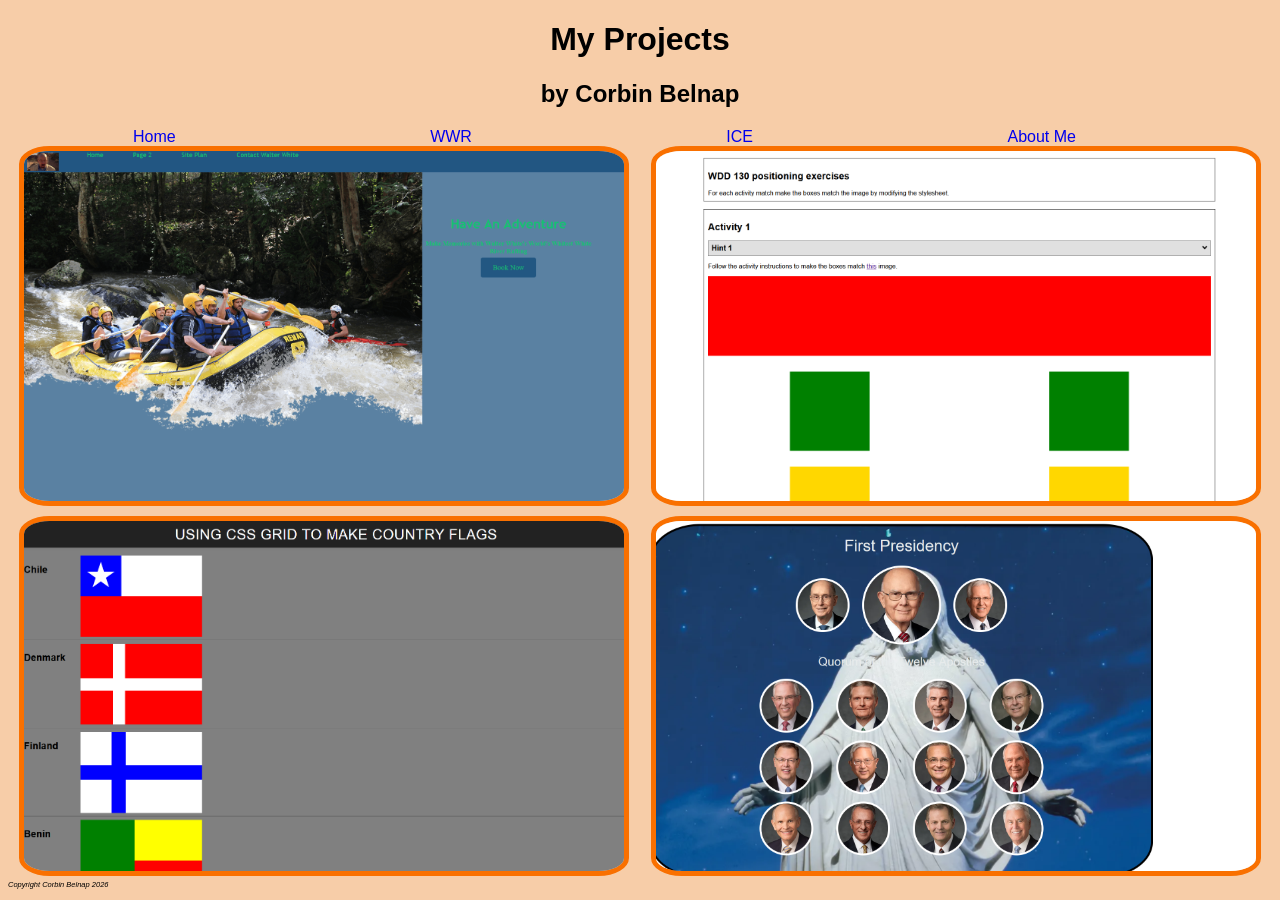
<file: Portal/index.html>
<!DOCTYPE html>
<html lang="en">
<head>
    <title>Corbin's Projects</title>
    <link rel="stylesheet" href="index.css">
</head>
<body>
    <header>
        <h1>My Projects</h1>
        <h2>by Corbin Belnap</h2>
    </header>
    <nav>
        <a href="index.html">Home</a>
        <a href="wwr.html">WWR</a>
        <a href="ice.html">ICE</a>
        <a href="aboutme.html">About Me</a>
    </nav>
    <div id="imgs">
        <img src="images/img1.jpg" alt="Corbin's Projects">
        <img src="images/img2.jpg" alt="Corbin's Projects">
        <img src="images/img3.jpg" alt="Corbin's Projects">
        <img src="images/img4.jpg" alt="Corbin's Projects">
    </div>
    <footer>
        <sub>Copyright Corbin Belnap 2026</sub>
    </footer>
</body>
</file>
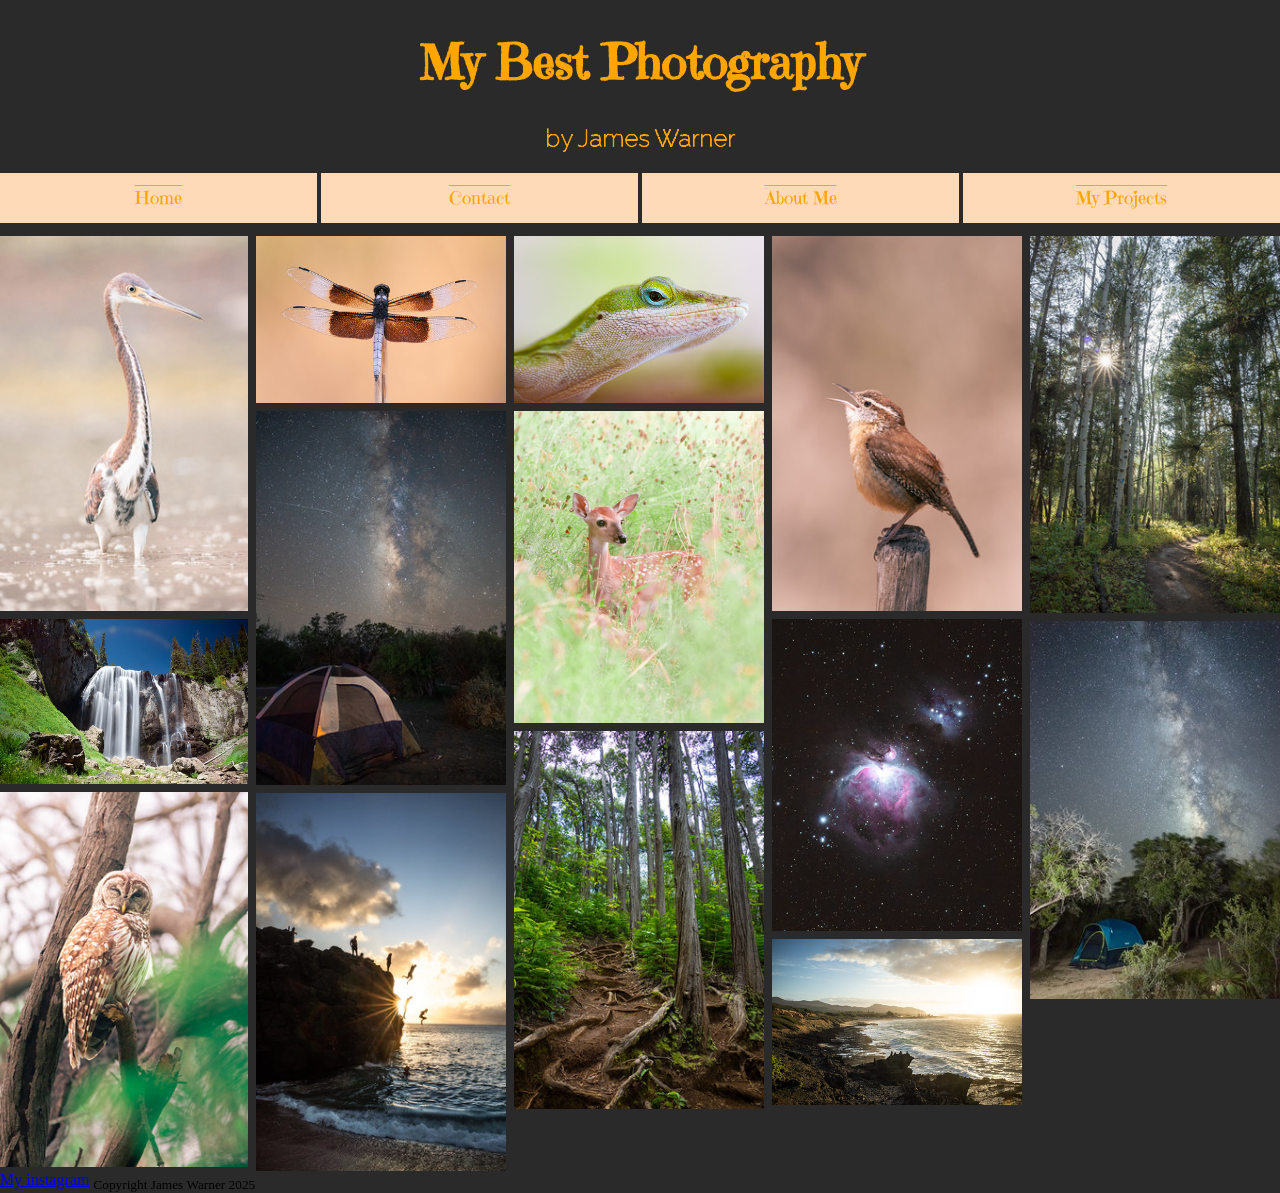
<file: ICE/portfolio-starter-code/index.html>
<!--Don't touch the HTML for this activity!-->
<!DOCTYPE html>
<html lang="en">
<head>
    <title>James Warner Photography</title>
    <link rel="stylesheet" href="css/index.css">
</head>
<body>
    <header>
        <h1>My Best Photography</h1>
        <h2>by James Warner</h2>
    </header>
    <nav>
        <a href="index.html">Home</a>
        <a href="html/contact.html">Contact</a>
        <a href="html/about-me.html">About Me</a>
        <a href="html/my-projects.html">My Projects</a>
    </nav>
    <div id="img-container">
        <img src="images/img1.jpg" alt="photography by james warner">
        <img src="images/img2.jpg" alt="photography by james warner">
        <img src="images/img3.jpg" alt="photography by james warner">
        <img src="images/img4.jpg" alt="photography by james warner">
        <img src="images/img5.jpg" alt="photography by james warner">
        <img src="images/img6.jpg" alt="photography by james warner">
        <img src="images/img7.jpg" alt="photography by james warner">
        <img src="images/img8.jpg" alt="photography by james warner">
        <img src="images/img9.jpg" alt="photography by james warner">
        <img src="images/img10.jpg" alt="photography by james warner">
        <img src="images/img11.jpg" alt="photography by james warner">
        <img src="images/img12.jpg" alt="photography by james warner">
        <img src="images/img13.jpg" alt="photography by james warner">
        <img src="images/img14.jpg" alt="photography by james warner">
        <img src="images/img15.jpg" alt="photography by james warner">
        <img src="images/img16.jpg" alt="photography by james warner">
        <img src="images/img17.jpg" alt="photography by james warner">
        <img src="images/img18.jpg" alt="photography by james warner">
        <img src="images/img19.jpg" alt="photography by james warner">
    </div>
    <footer>
        <a href="https://www.instagram.com">My instagram</a>
        <sub>Copyright James Warner 2025</sub>
    </footer>
</body>
</html>
</file>
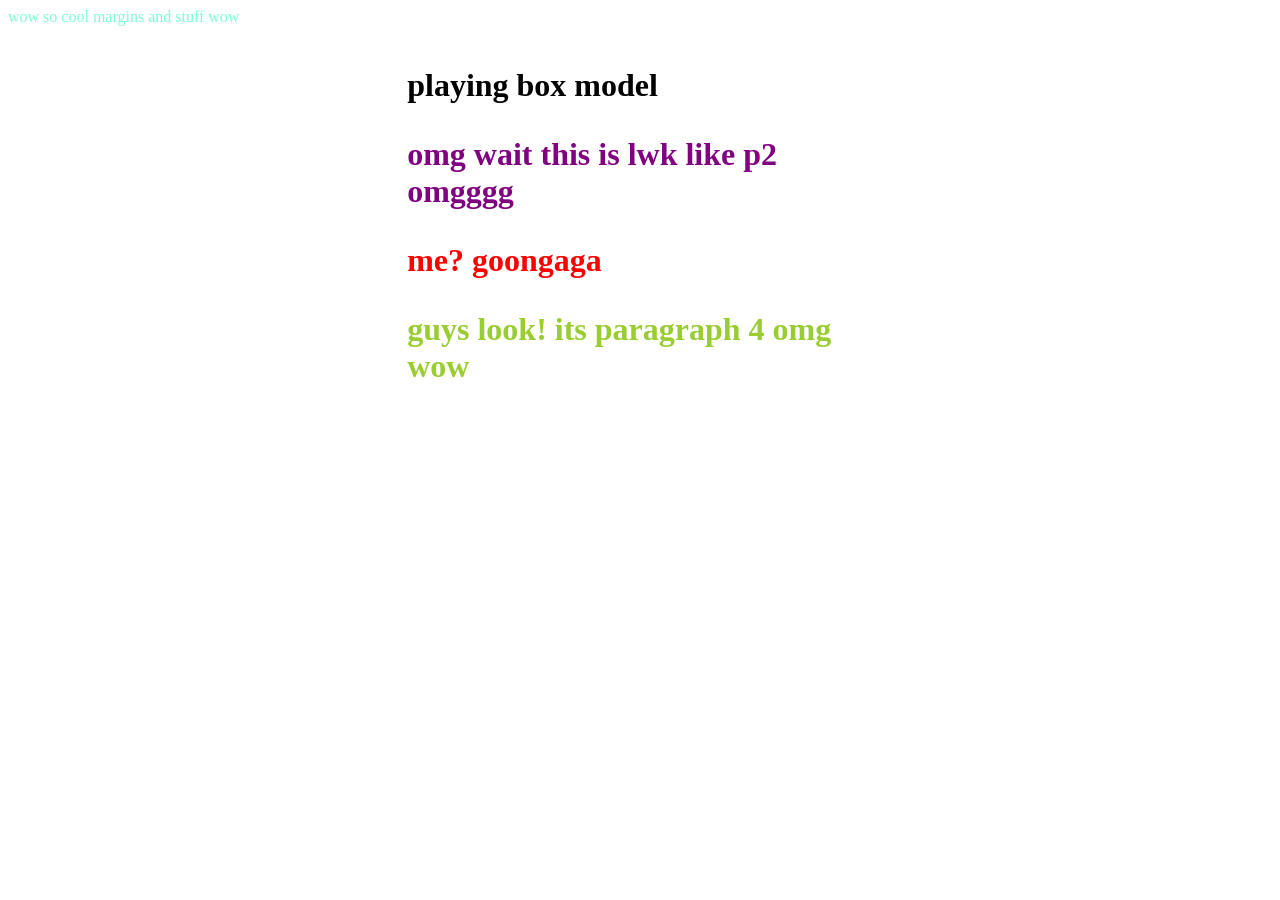
<file: ICE/boxmodel.html>
<html lang="eng">
<head>
<link rel="stylesheet" href="../ICE/Styles/boxmodel.css">
</head>
<body>
    <div>
        <p class="wow" id="so cool">wow so cool margins and stuff wow</p>
    </div>
    <h1> playing box model</h>
    <p id="omgggg"> omg wait this is lwk like p2 omgggg</p>
    <p id="goongaga"> me? goongaga</p>
    <p class="wow">guys look! its paragraph 4 omg wow</p>
</body>
</html>
</file>
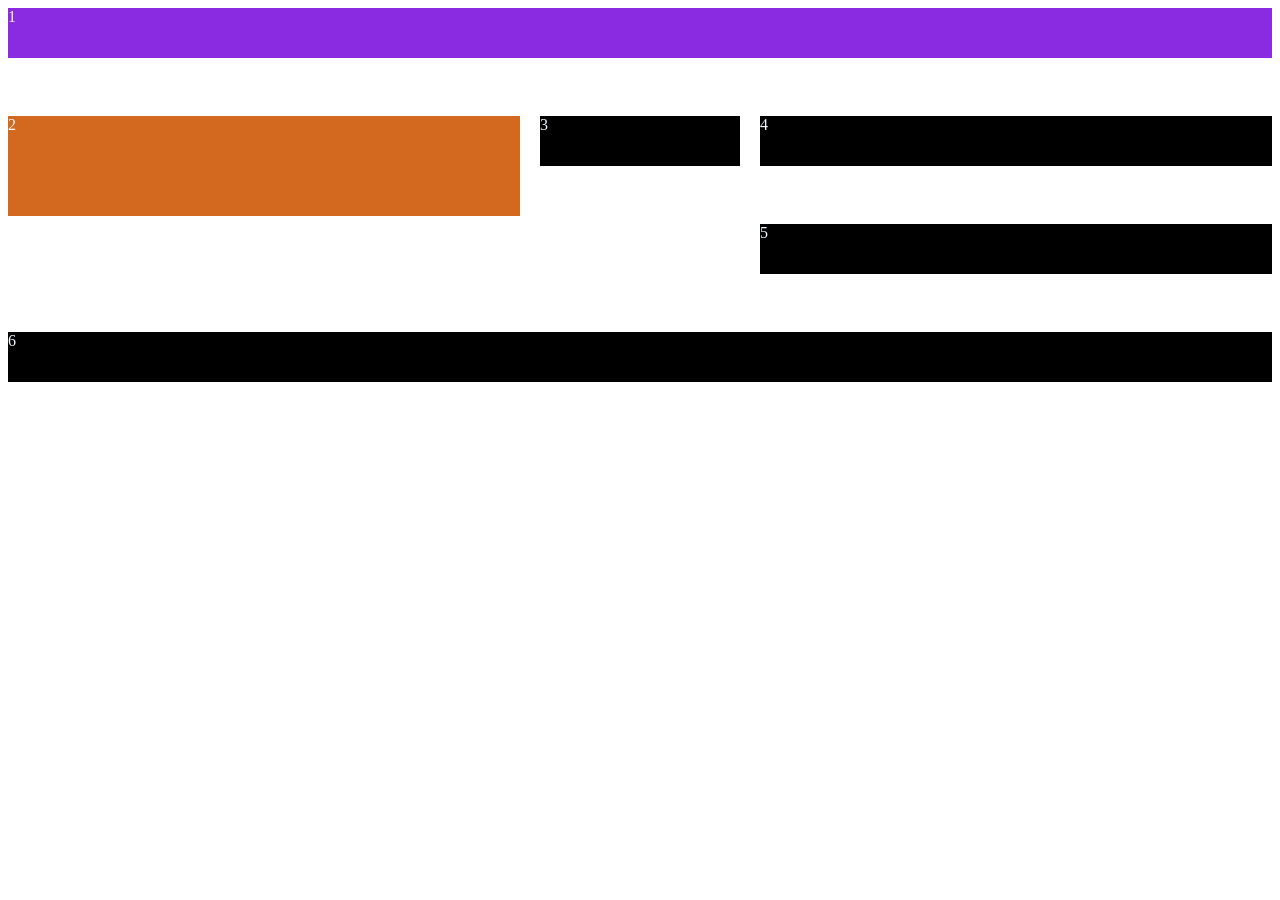
<file: ICE/grid-intro.html>
<html lang = "en">
<head>
    <style>
        div { 
            width: 100%;
            height: 50px;
            background: black;
            color: aliceblue;
        }
        body {
            display: grid;
            grid-template-columns: 1fr 200px 1fr;
            gap: 20px;
        }
        #first {
            background-color: blueviolet;
            grid-column: 1 / 4;
        }
        div:nth-child(2) {
            background-color: chocolate;
            grid-row: 2/4;
            height: 100px;
        }
        div:nth-child(3) {
            grid-row: span 2;
        }
        div:nth-child(6) {
            grid-column: span 3;
            grid-row: span 10;
        }
    </style>    



</head>
<body>
    <div id="first">
        1
    </div>
    <div>
        2
    </div>
    <div>
        3
    </div>
    <div>
        4
    </div>
    <div>
        5
    </div>
    <div>
        6
    </div>


</body>
</html>
</file>
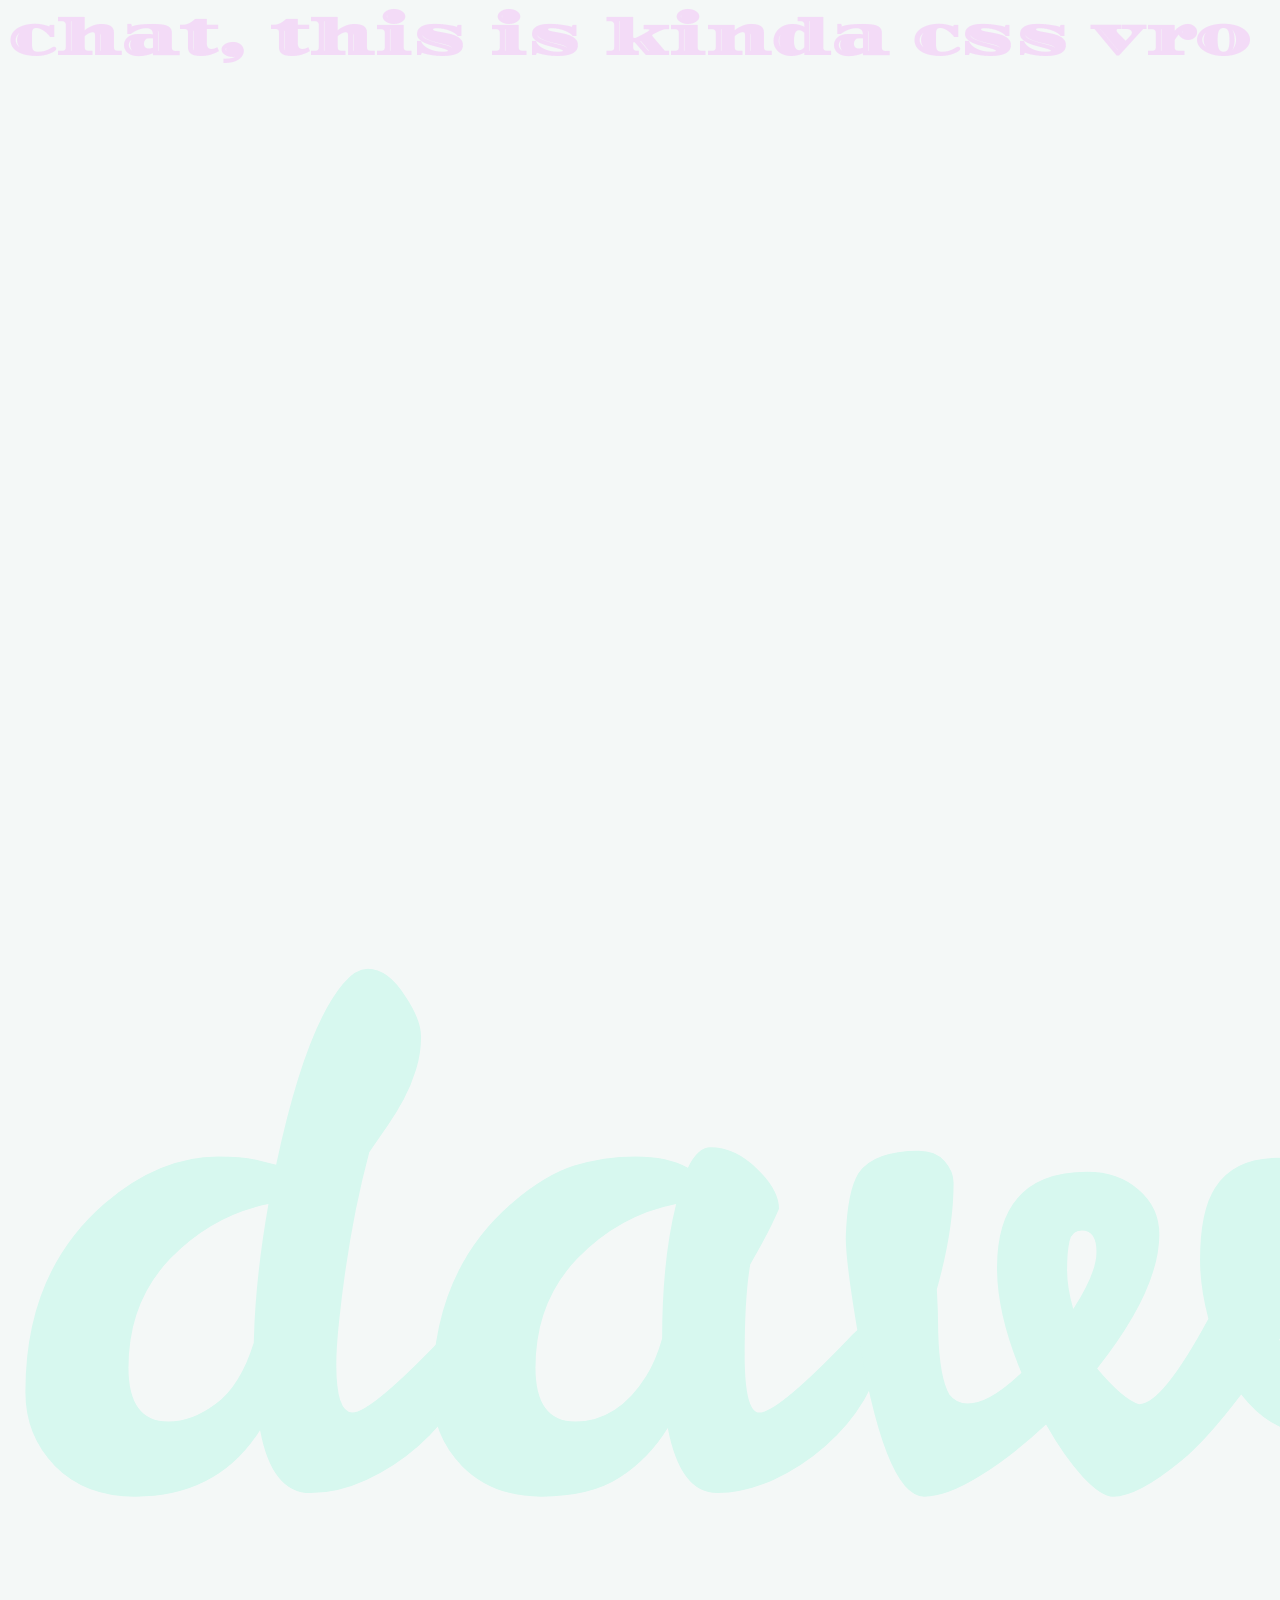
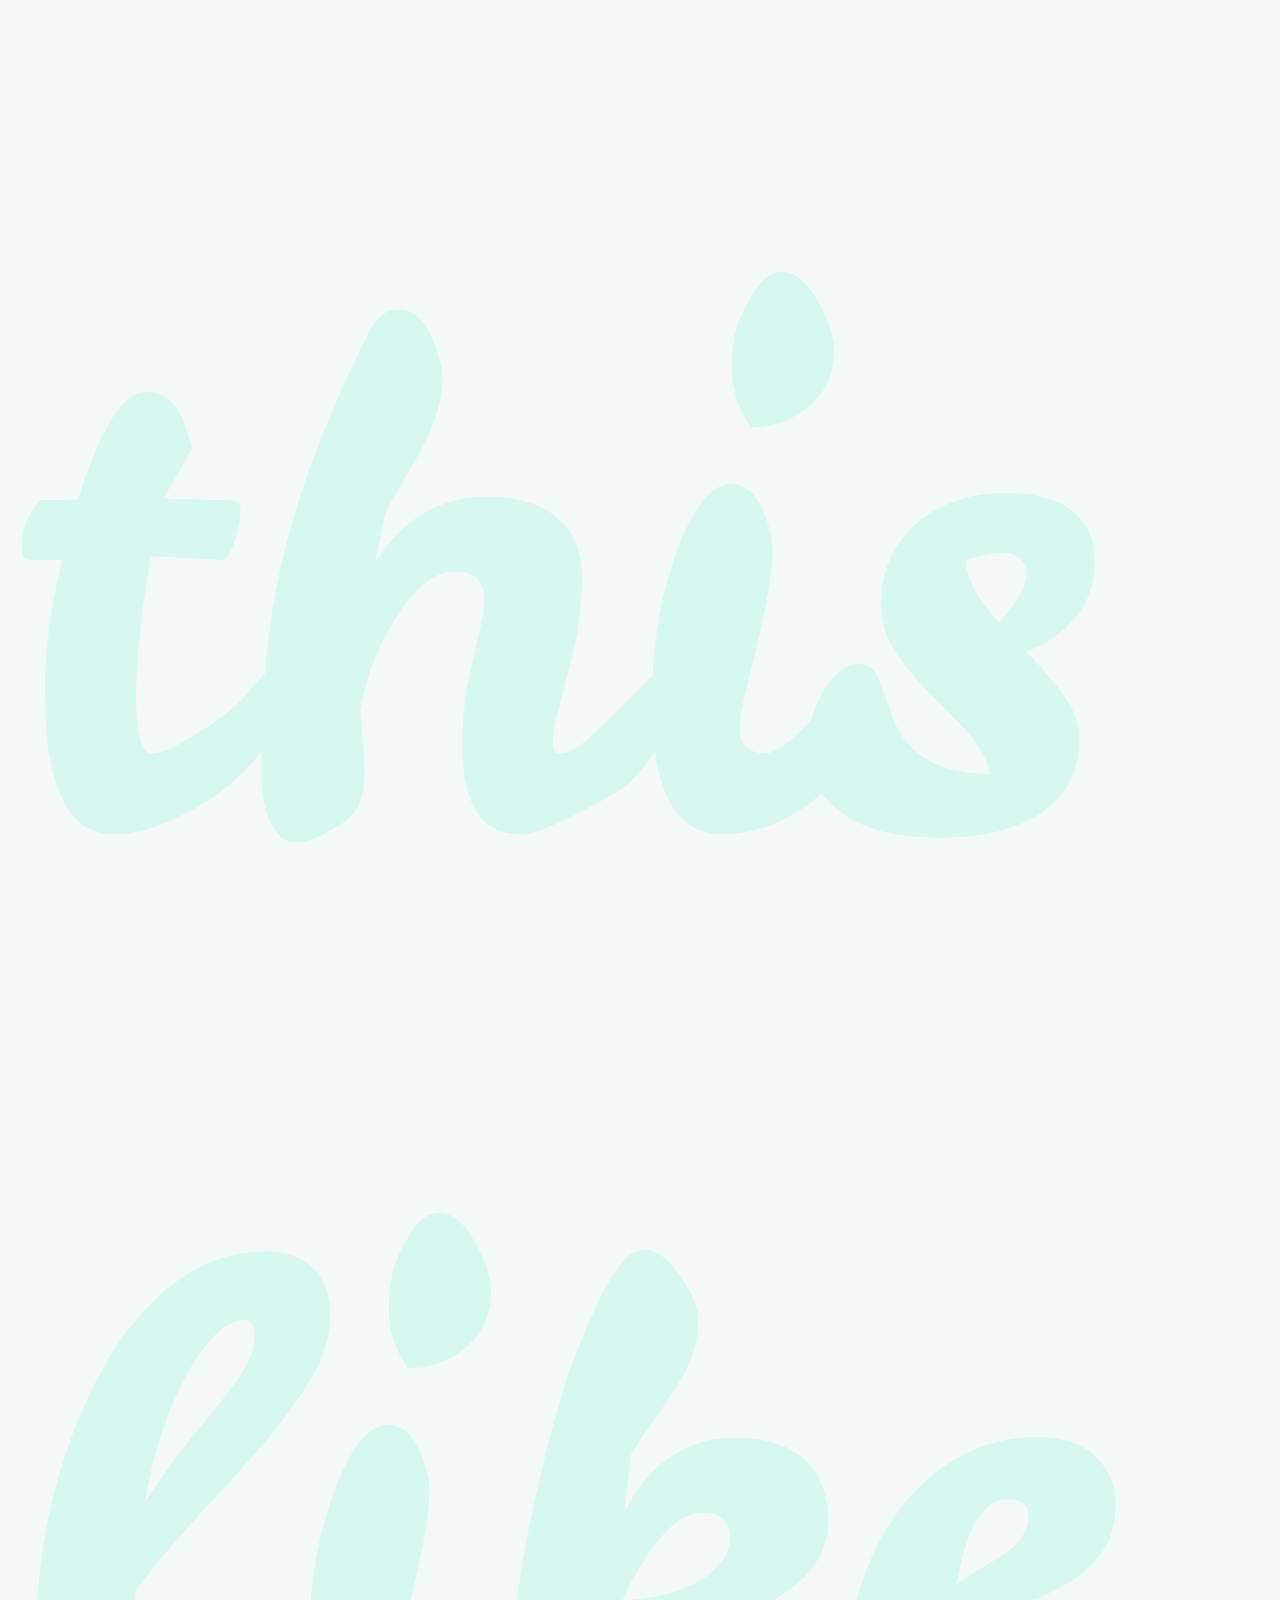
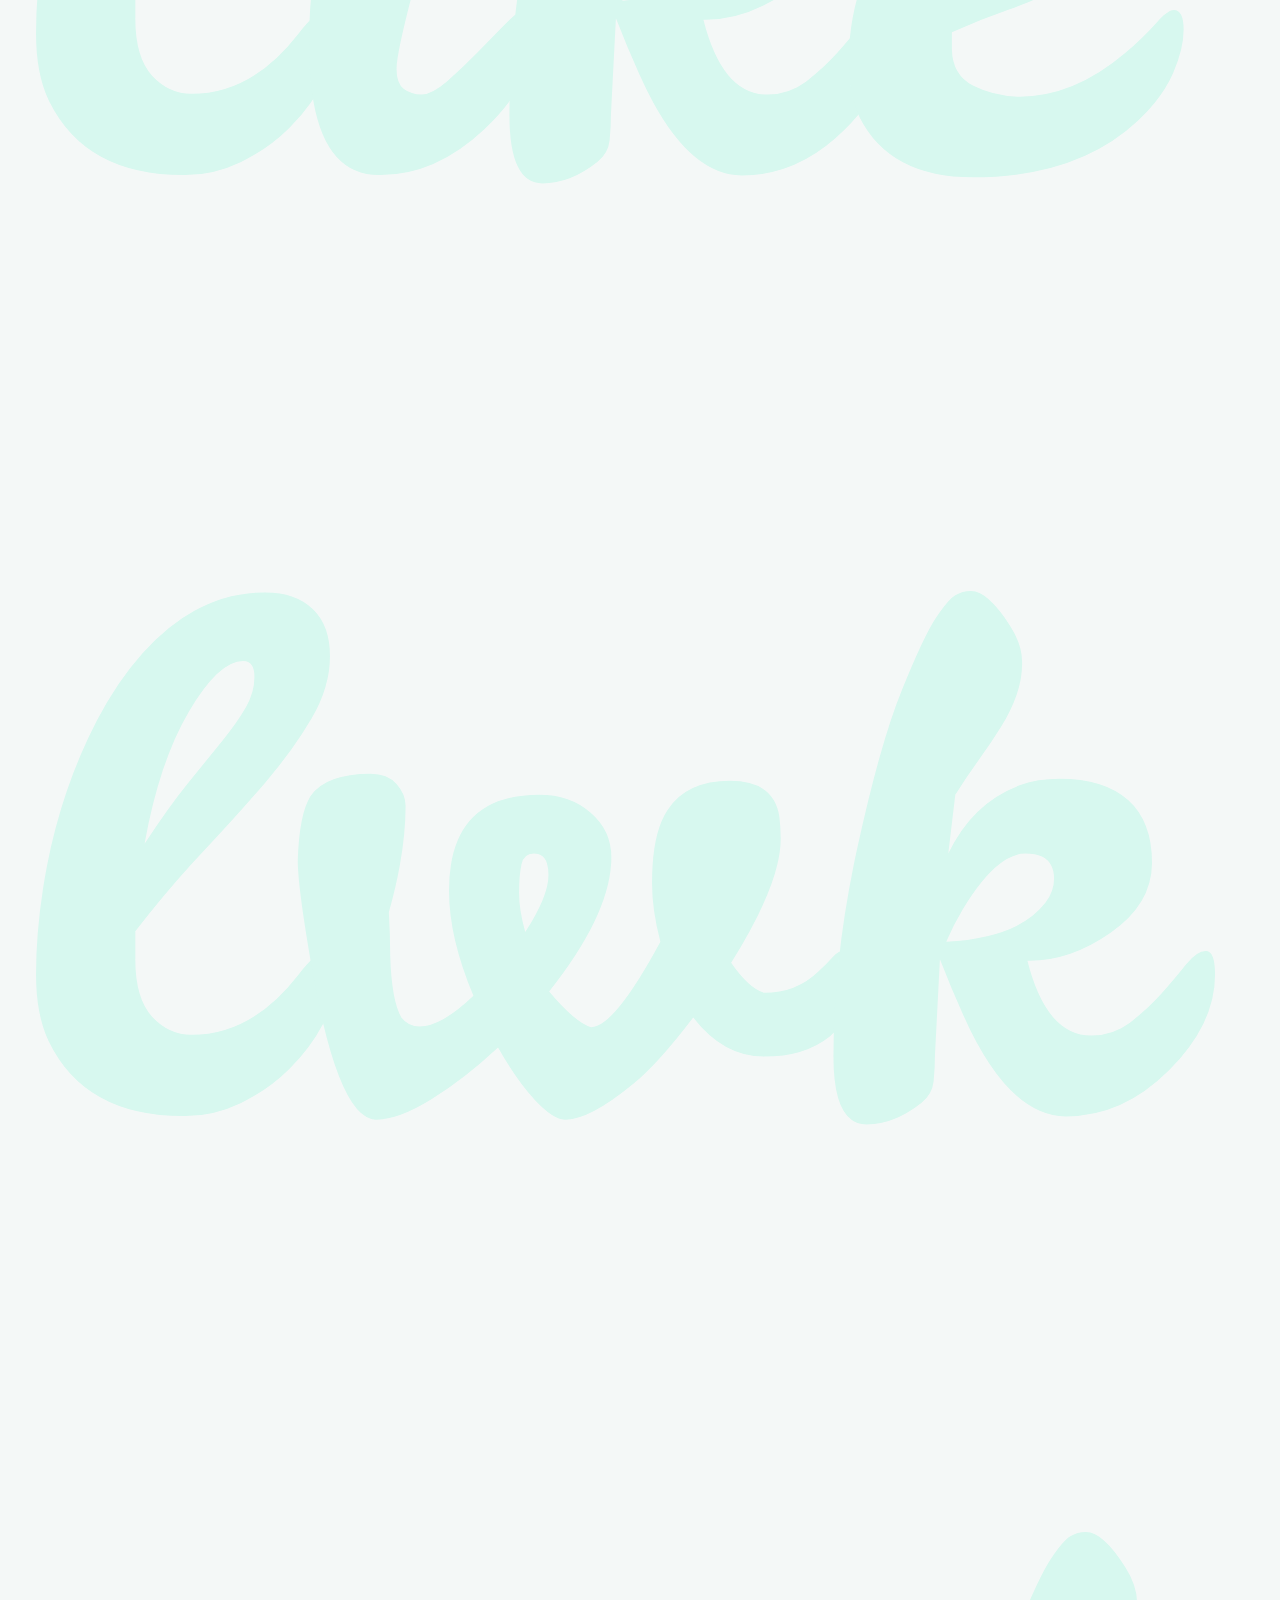
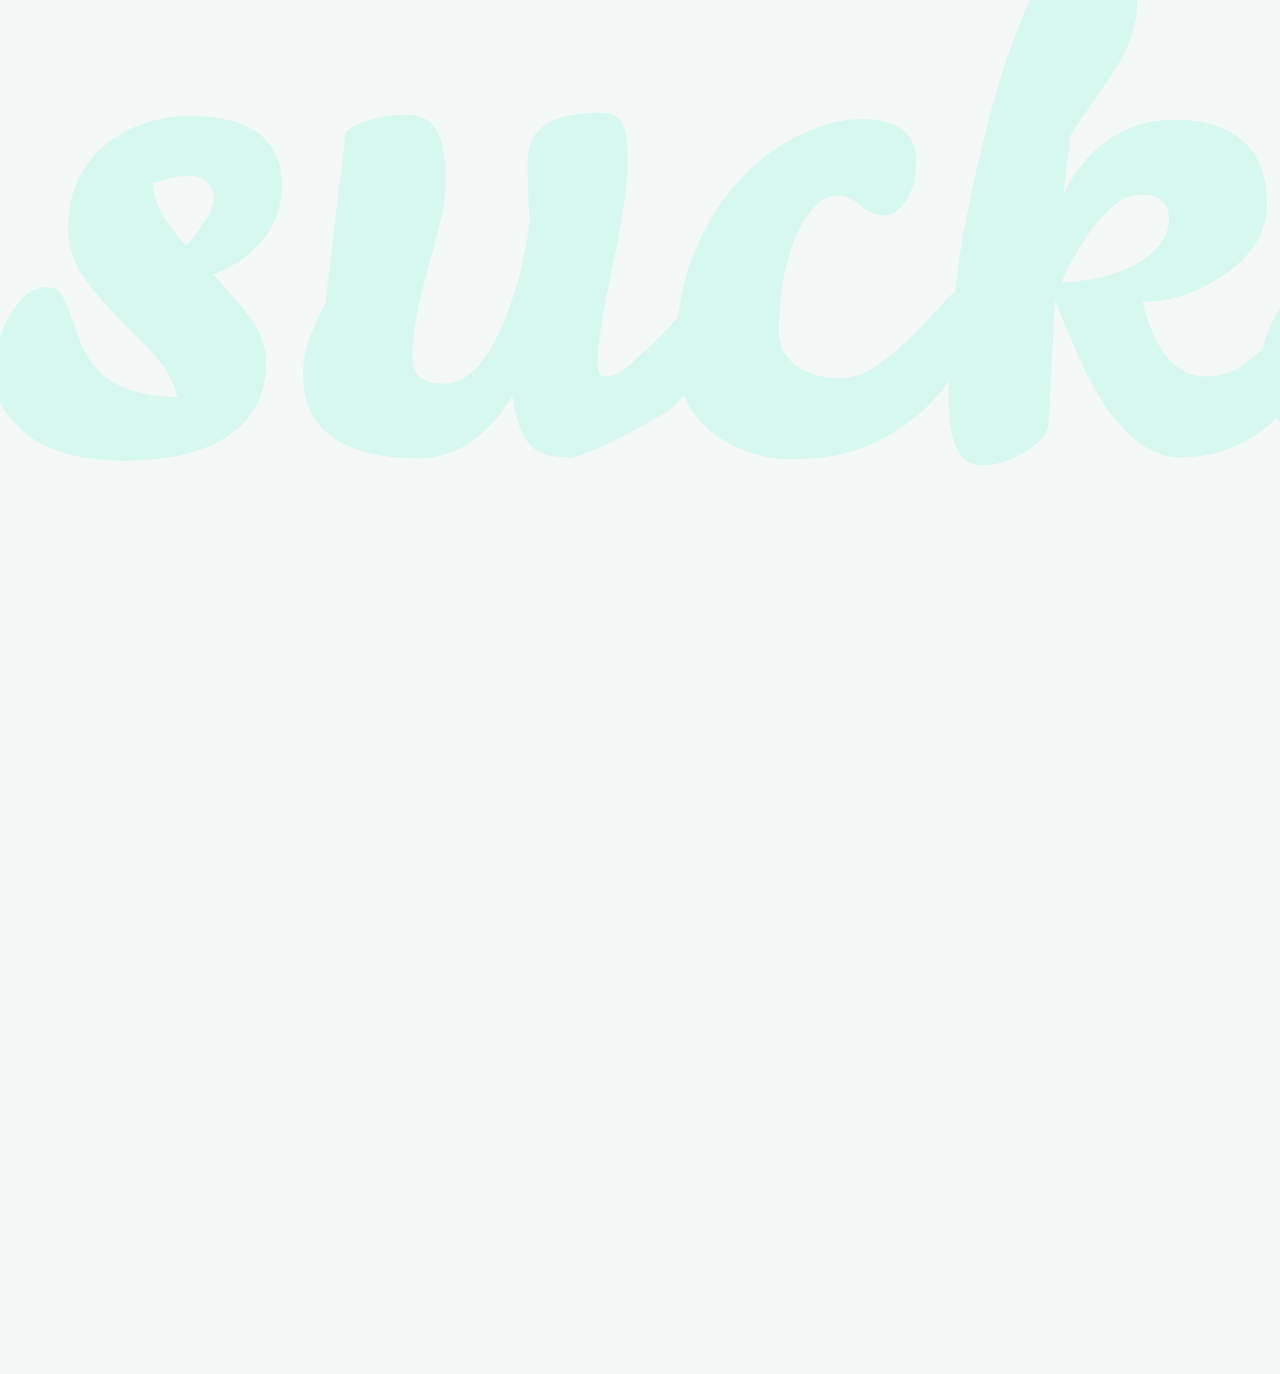
<file: ICE/webpape1.html>
<head> 
    <style>
          @import url('https://fonts.googleapis.com/css2?family=Comforter&family=Leckerli+One&display=swap');
        /* this is a css comment, font name is leckerli one*/
        
        @import url('https://fonts.googleapis.com/css2?family=Comforter&family=Diplomata&family=Leckerli+One&display=swap');
        /* this font is diplomata */ 
        body {
              background-color: rgb(244, 248, 247);
          }
        h1 {
             color:rgba(243, 152, 248, 0.297);
             font-size: 50px;
             font-family: diplomata ;
            }
        p {
          color: rgb(215, 248, 239);
          font-size: 700px;
          font-family: Leckerli One ;
        }
     </style>
    <title> document </title>
 </head>
<body>
    <!-- comment here-->
     <h1> chat, this is kinda css vro</h1>
     <p> dawg this like lwk sucks 
       </p>
  </body>
</file>
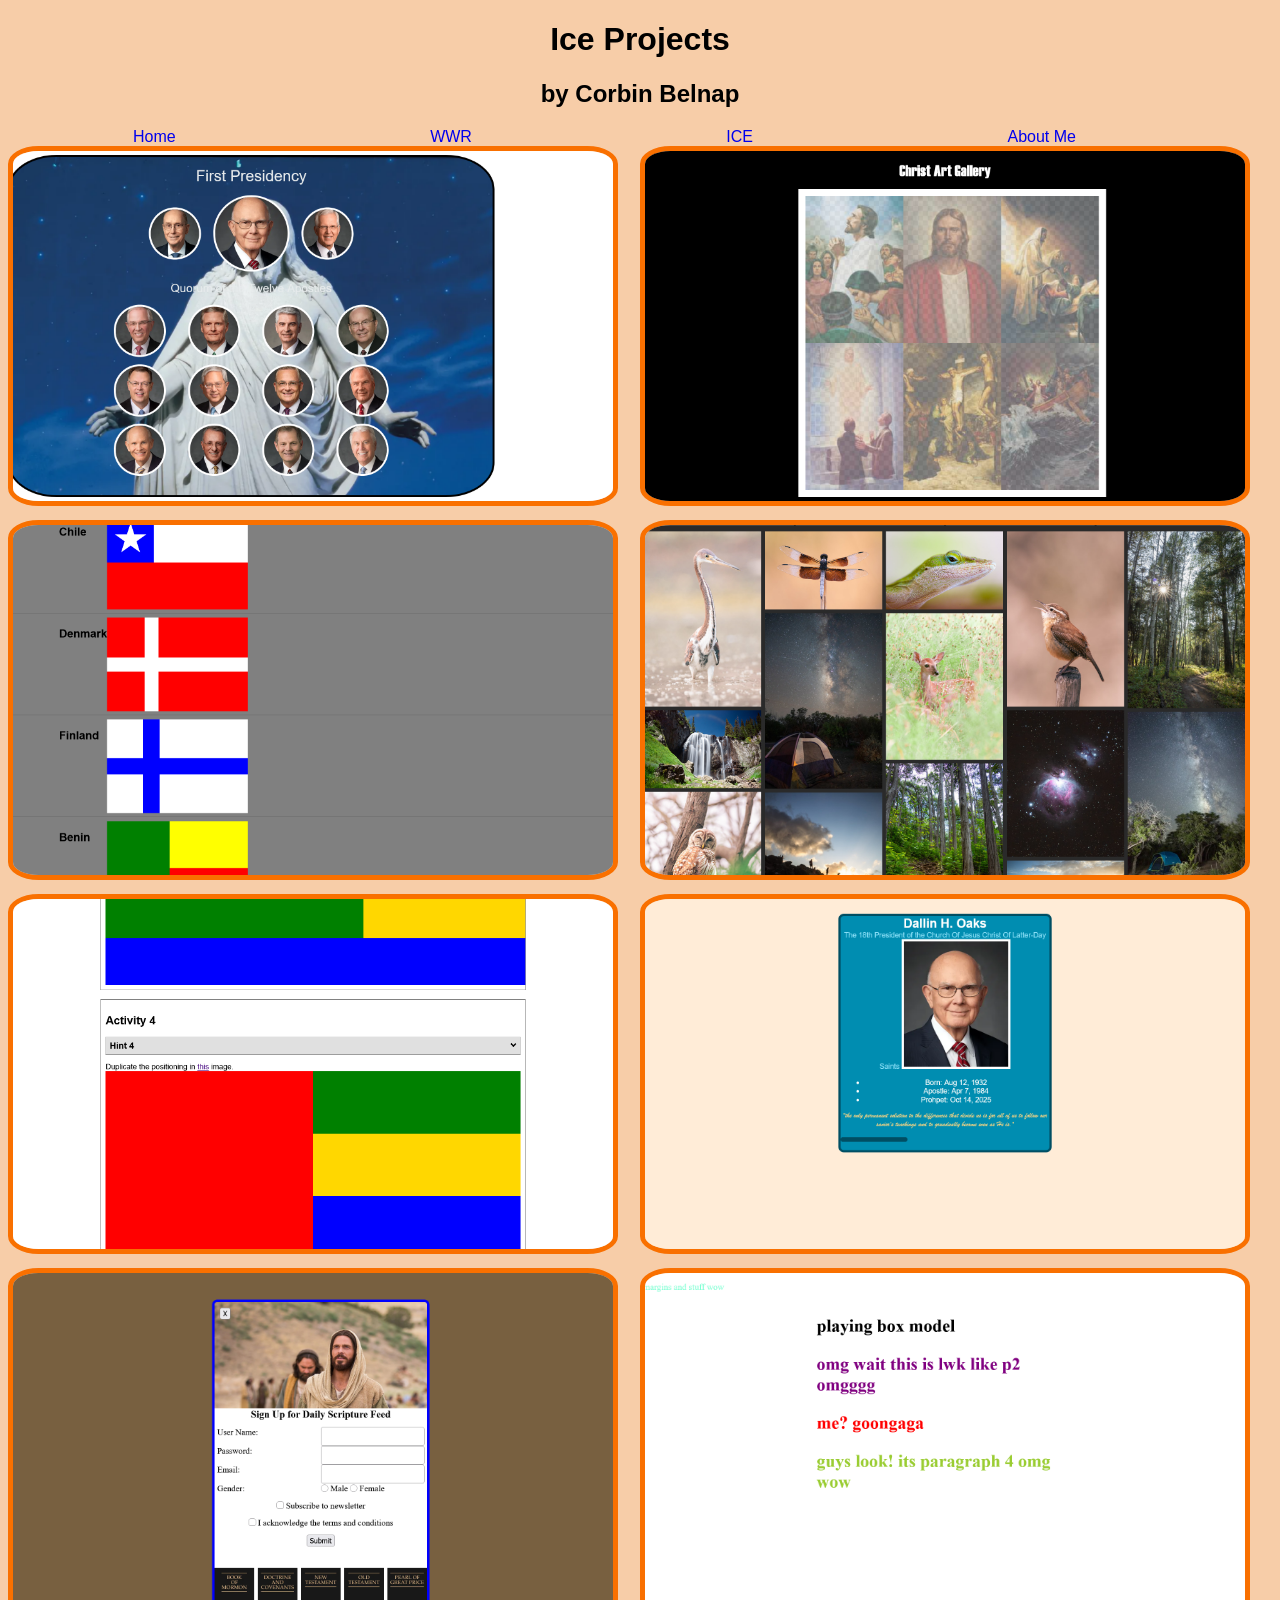
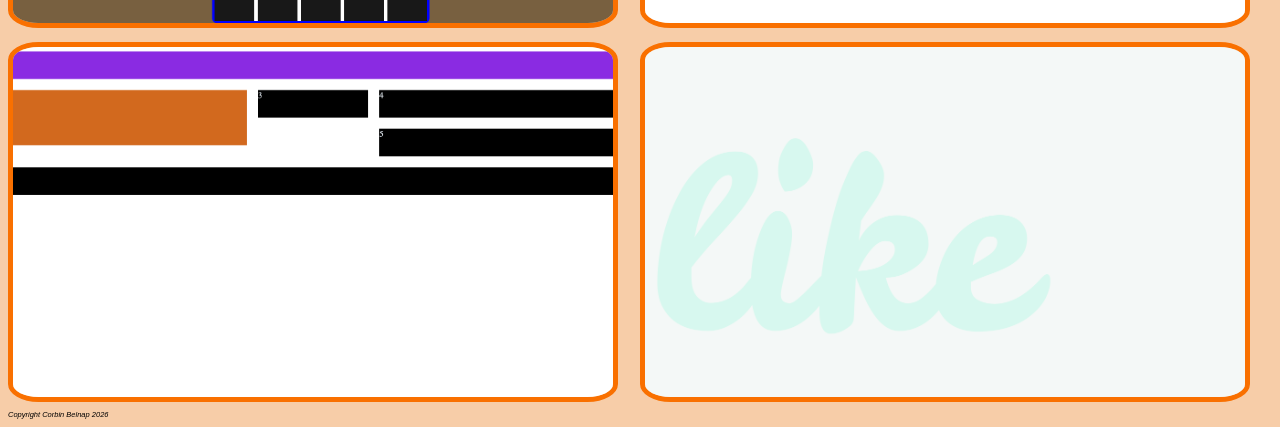
<file: Portal/ice.html>
<!DOCTYPE html>
<html lang="en">
<head>
    <title>Corbin's Projects</title>
    <link rel="stylesheet" href="index.css">
</head>
<body>
    <header>
        <h1>Ice Projects</h1>
        <h2>by Corbin Belnap</h2>
    </header>
    <nav>
        <a href="index.html">Home</a>
        <a href="wwr.html">WWR</a>
        <a href="ice.html">ICE</a>
        <a href="aboutme.html">About Me</a>
    </nav>
    <div id="imgs">
    <a href="images/ice/img1.jpg" target="blank">
        <img src="images/ice/img1.jpg" alt="Corbin's Projects">
    </a>
    <a href="images/ice/img2.jpg" target="blank">
        <img src="images/ice/img2.jpg" alt="Corbin's Projects">
    </a>
    <a href="images/ice/img3.jpg" target="blank">
        <img src="images/ice/img3.jpg" alt="Corbin's Projects">
    </a>
    <a href="images/ice/img4.jpg" target="blank">
        <img src="images/ice/img4.jpg" alt="Corbin's Projects">
    </a>
    <a href="images/ice/img5.jpg" target="blank">
        <img src="images/ice/img5.jpg" alt="Corbin's Projects">
    </a>
    <a href="images/ice/img6.jpg" target="blank">
        <img src="images/ice/img6.jpg" alt="Corbin's Projects">
    </a>
        <a href="images/ice/img7.jpg" target="blank">
        <img src="images/ice/img7.jpg" alt="Corbin's Projects">
    </a>
    <a href="images/ice/img8.jpg" target="blank">
        <img src="images/ice/img8.jpg" alt="Corbin's Projects">
    </a>
        <a href="images/ice/img9.jpg" target="blank">
        <img src="images/ice/img9.jpg" alt="Corbin's Projects">
        </a>
    <a href="images/ice/img10.jpg" target="blank">
        <img src="images/ice/img10.jpg" alt="Corbin's Projects">
    </a>
    </div>
    <footer>
        <sub>Copyright Corbin Belnap 2026</sub>
    </footer>
</body>
</file>
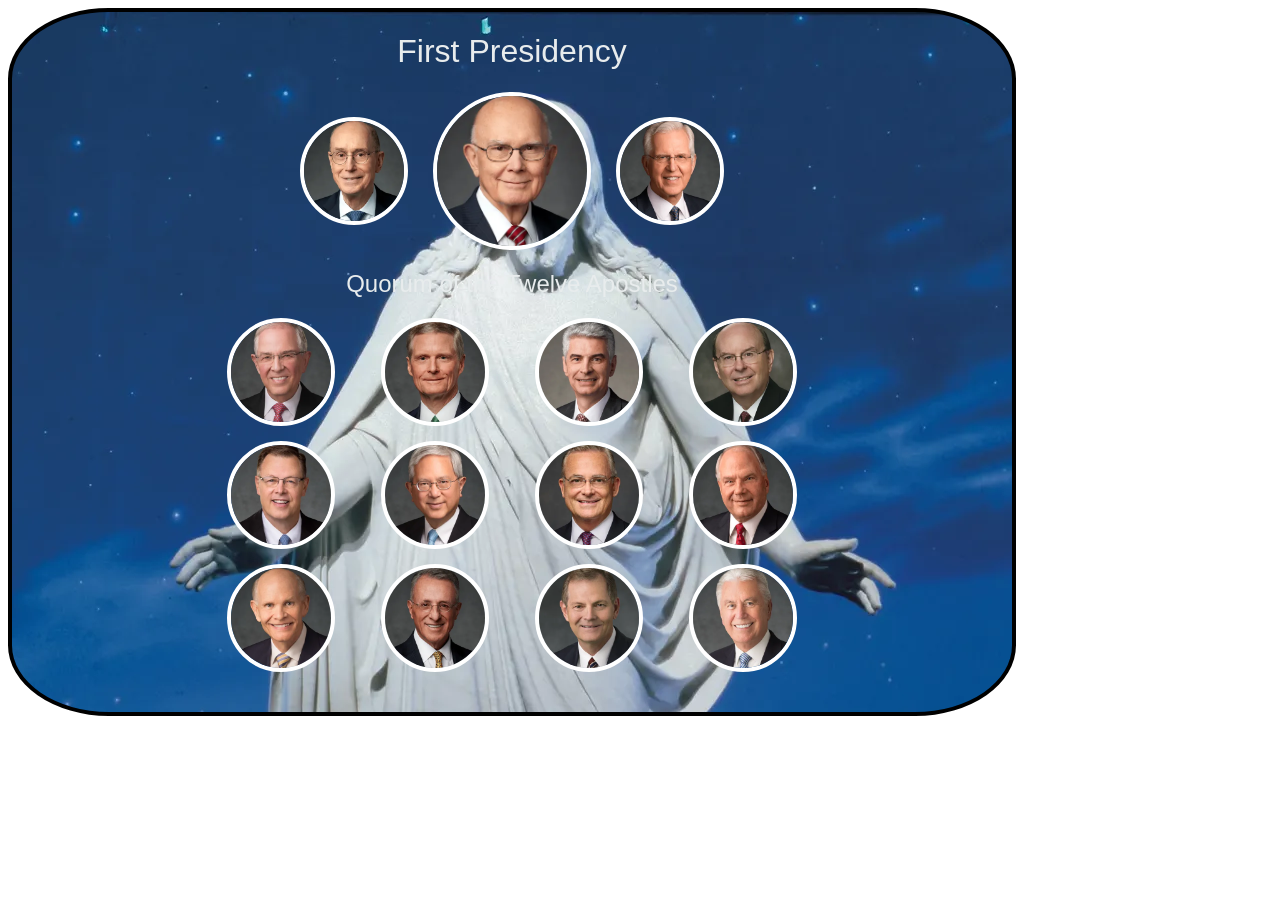
<file: ICE/apostle_spotlight/apostles.html>
<!DOCTYPE html>
<html lang="en">
<head>
    <meta charset="UTF-8">
    <meta name="viewport" content="width=device-width, initial-scale=1.0">
    <title>Apostles Spotlights</title>
    <style>

        body {
        display: flex;
        align-content: center;
       }
       #background {
        background-image: url("images/christus.webp");
        border: 4px solid black;
        border-radius: 10%;
        width: 1000px;
        height: 700px;
        object-fit: cover;
        }
     h1 {
        font-family: Arial, Helvetica, sans-serif;
        color: #e8eced;
        font-weight: lighter;
        text-align: center;
       }
      h2 {
        font-family: Arial, Helvetica, sans-serif;
        color: #e8eced;
        font-weight: lighter;
        text-align: center;
       }
       img {
        border-radius: 100%;
        object-fit: center;
        object-position: center center;
        border: 4px solid white;
        object-fit: cover;
        height: 100px;
        width: 100px;
       }
       #presidency {
        object-fit: center;
        display: flex;
        justify-content: center;
        align-items: center;
        gap: 25px;
       }
       #oaks {
        height: 150px;
        width: 150px;
       }
       #twelve {
        display: grid;
        grid-template-columns: 1fr 1fr 1fr 1fr;
        justify-items: center;
        margin-left: 20%;
        margin-right: 20%;
        gap: 15px;
       }
    </style>
</head>
<body>
   <div id="background">
    <h1>First Presidency</h1>
    <div id="presidency">
        <img src="images\eyring.webp" alt="eyring">
        <img id="oaks" src="images\oaks.webp" alt="oaks">
        <img src="images\christofferson.webp" alt="christofferson">
    </div>
    <h2>Quorum of the Twelve Apostles</h2>
    <div id="twelve">
        <img src="images\anderson.webp" alt="oaks">
        <img src="images\bednar.webp" alt="oaks">
        <img src="images\causse.webp" alt="oaks">
        <img src="images\cook.webp" alt="oaks">
        <img src="images\gilbert.webp" alt="oaks">
        <img src="images\gong.webp" alt="oaks">
        <img src="images\kearon.webp" alt="oaks">
        <img src="images\rasband.webp" alt="oaks">
        <img src="images\renlund.webp" alt="oaks">
        <img src="images\soares.webp" alt="oaks">
        <img src="images\stevenson.webp" alt="oaks">
        <img src="images\uchtdorf.webp" alt="oaks">
        
    </div>
   </div>
</body>
</html>
</file>
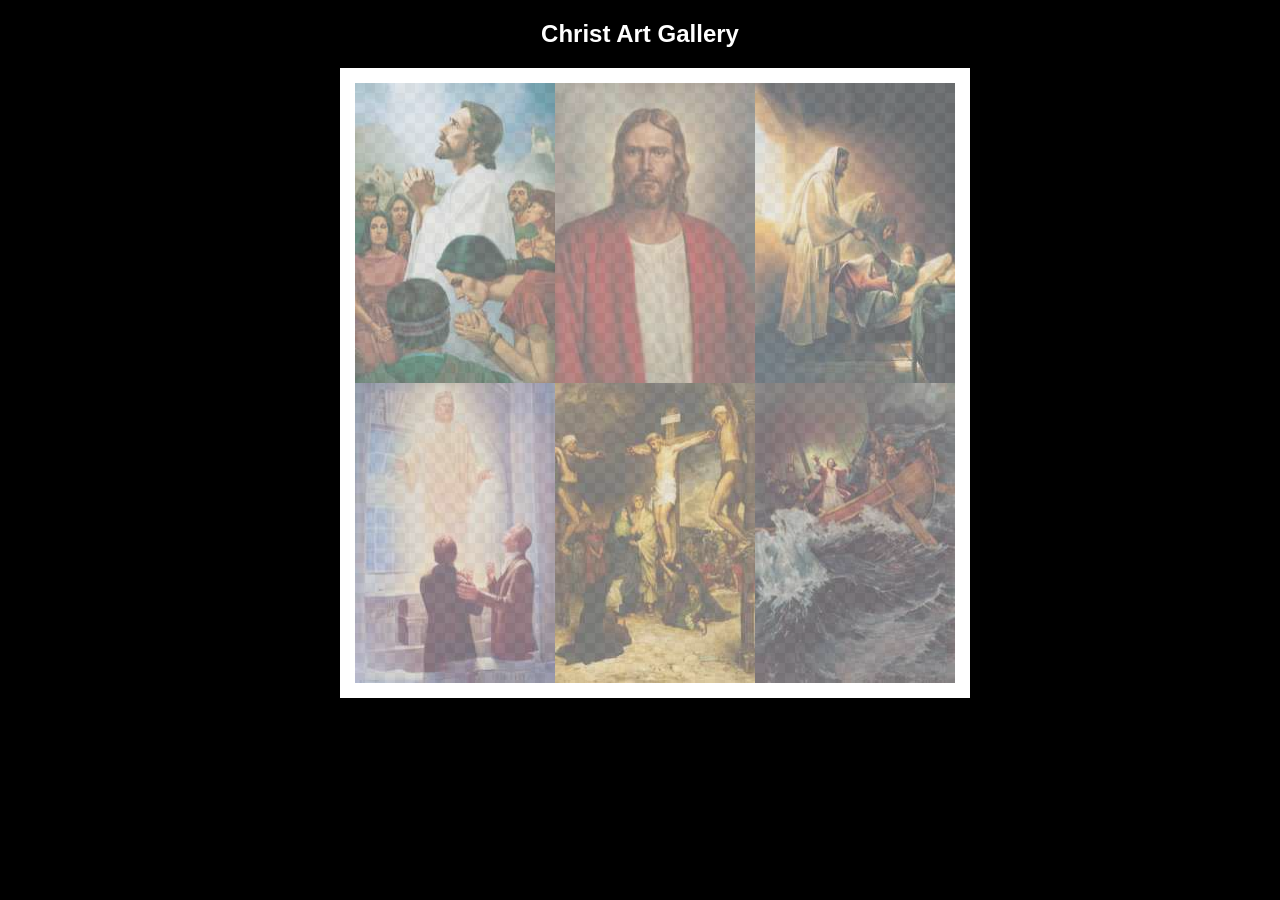
<file: ICE/gallery/gallery.html>
<!DOCTYPE html>
<html lang="en">
<head>
    <meta charset="UTF-8">
    <meta name="viewport" content="width=device-width, initial-scale=1.0">
    <title>Images of Christ</title>
    <style>
        body {
            background: black;
        }
        #wrapper{
            width: 600px;
            margin: 0 auto;
        }
        nav {
            color: white;
            text-align: center;
            font-family: Haettenschweiler, 'Arial Narrow Bold', sans-serif;
        }
        #gallery{
            display: grid;
            grid-template-columns: 200px 200px 200px;
            border: 15px solid rgb(255, 255, 255);
            width: 100%;
            background-color: #ddd;
            background-image:
                linear-gradient(45deg, #ccc 26%, transparent 26%), 
                linear-gradient(135deg, #ccc 26%, transparent 26%),
                linear-gradient(45deg, transparent 75%, #ccc 75%),
                linear-gradient(135deg, transparent 75%, #ccc 75%);
            background-size: 20px 20px; /* Must be a square */
            background-position: 0 0, 10px 0, 10px -10px, 0px 10px; 
            
        }
        #gallery a {
            cursor: url('images/christus.png'), pointer;
        }
        #gallery img {
            /* make a thumbnail of the image that is 200x300 
               instead of using width and height here to help the page load faster */
            width: 200px; 
            height: 300px;

            opacity:50%;
            display:block;
        }
        #gallery img:hover{
            opacity: 100%;
        }
    </style>
</head>
<body>
    <div id="wrapper">
        <nav>
            <h1>Christ Art Gallery</h1>
        </nav>
        <main>
            <div id="gallery">
                <a href="images/big/img1.jpg"><img src="images/small/img1.jpg" alt="Christ praying with the Nephites" ></a>
                <a href="images/big/img2.jpg"><img src="images/small/img2.jpg" alt="Jesus the Christ" ></a>
                <a href="images/big/img3.jpg"><img src="images/small/img3.jpg" alt="Jesus Raising the Daughter of Jairus" ></a>
                <a href="images/big/img4.jpg"><img src="images/small/img4.jpg" alt="The Lord Appears in the Kirtland Temple" ></a>
                <a href="images/big/img5.jpg"><img src="images/small/img5.jpg" alt="Crucifixion of Jesus Christ" ></a>
                <a href="images/big/img6.jpg"><img src="images/small/img6.jpg" alt="Jesus Calms the Storm" ></a>
            </div>
        </main>
    </div>
</body>
</html>
</file>
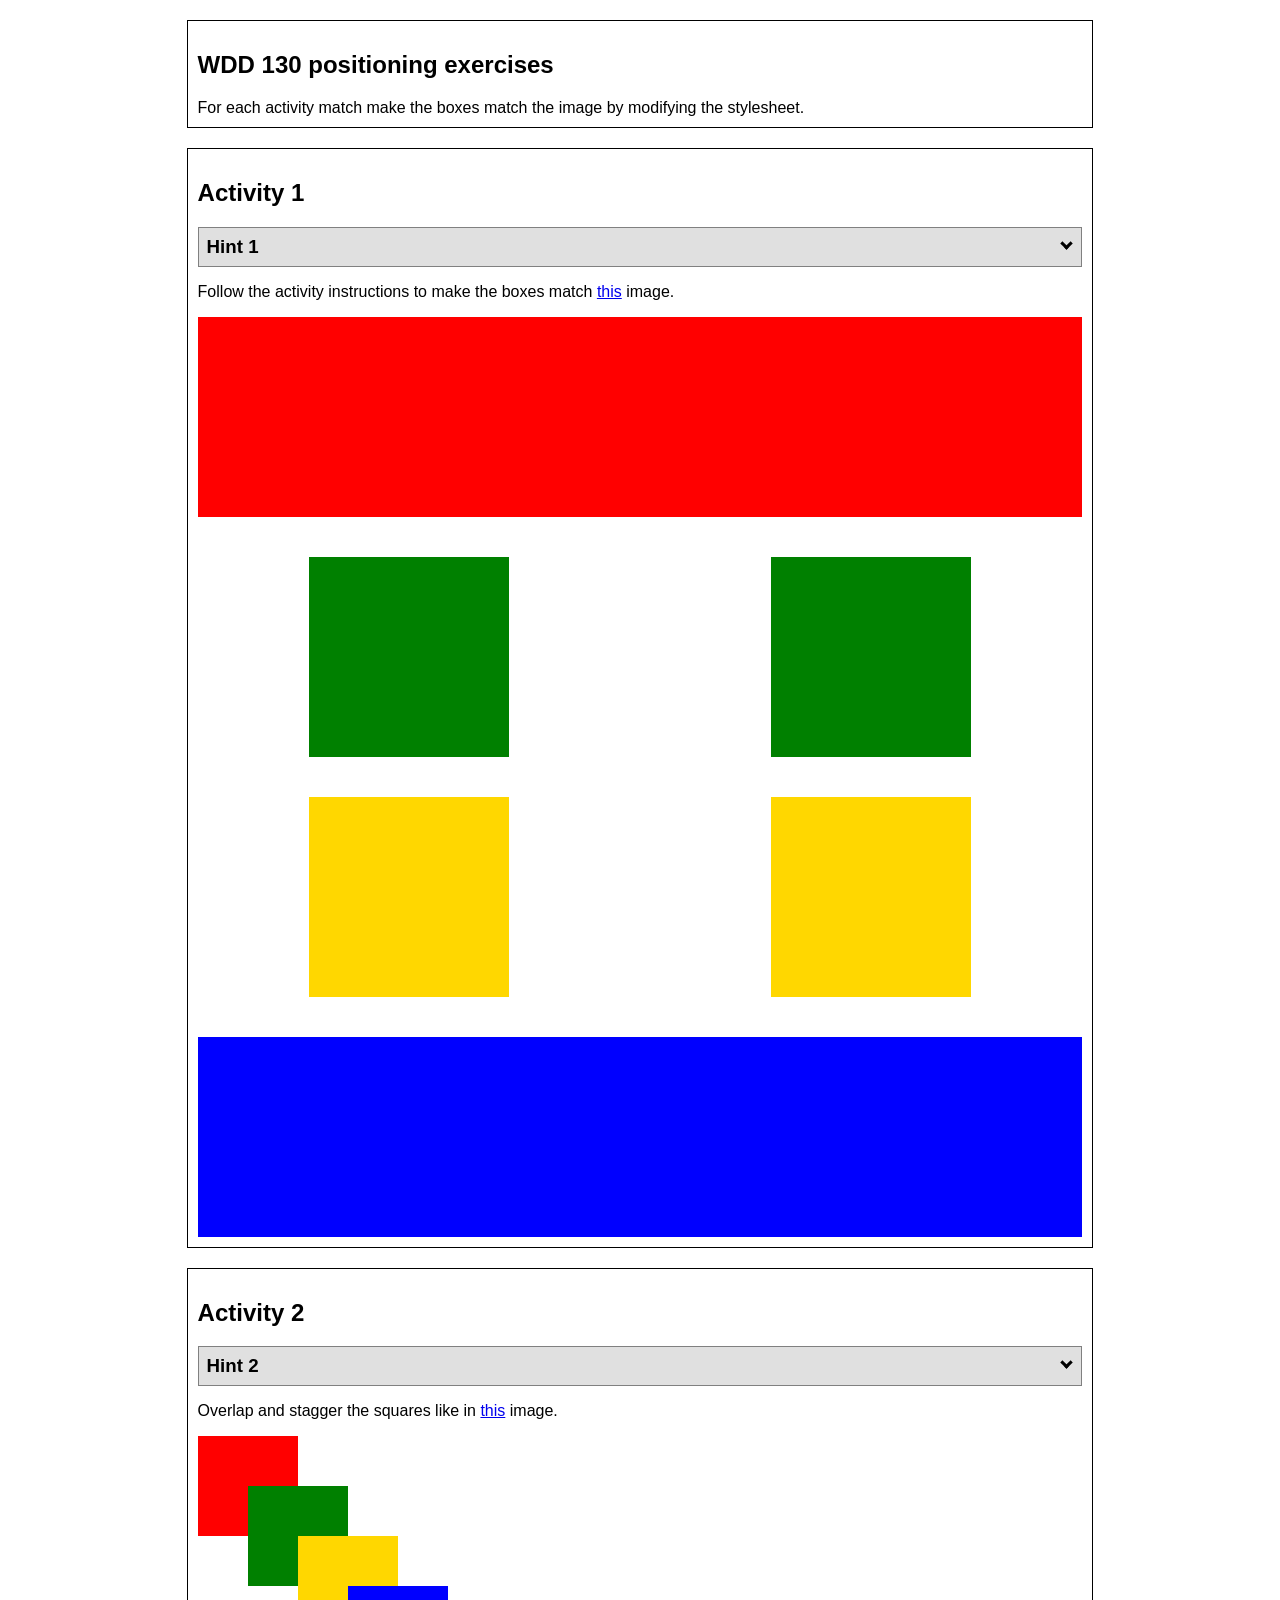
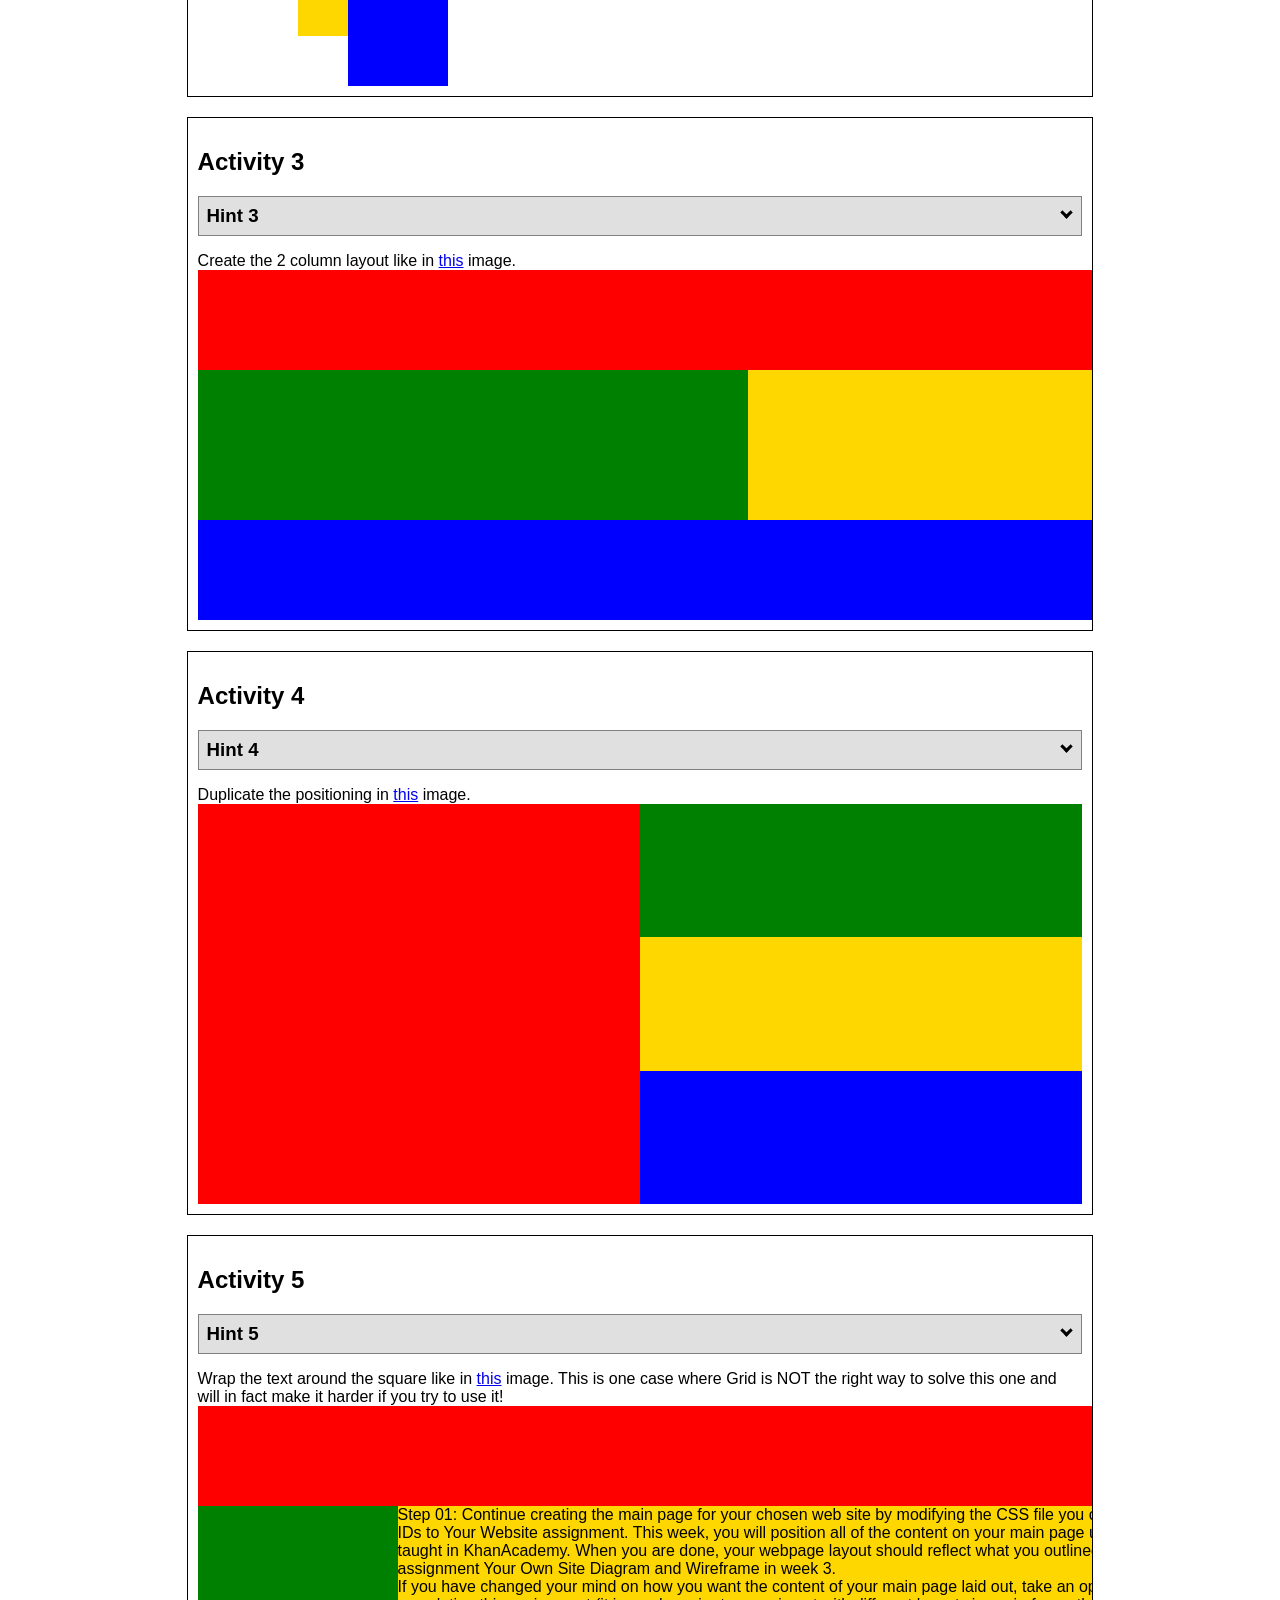
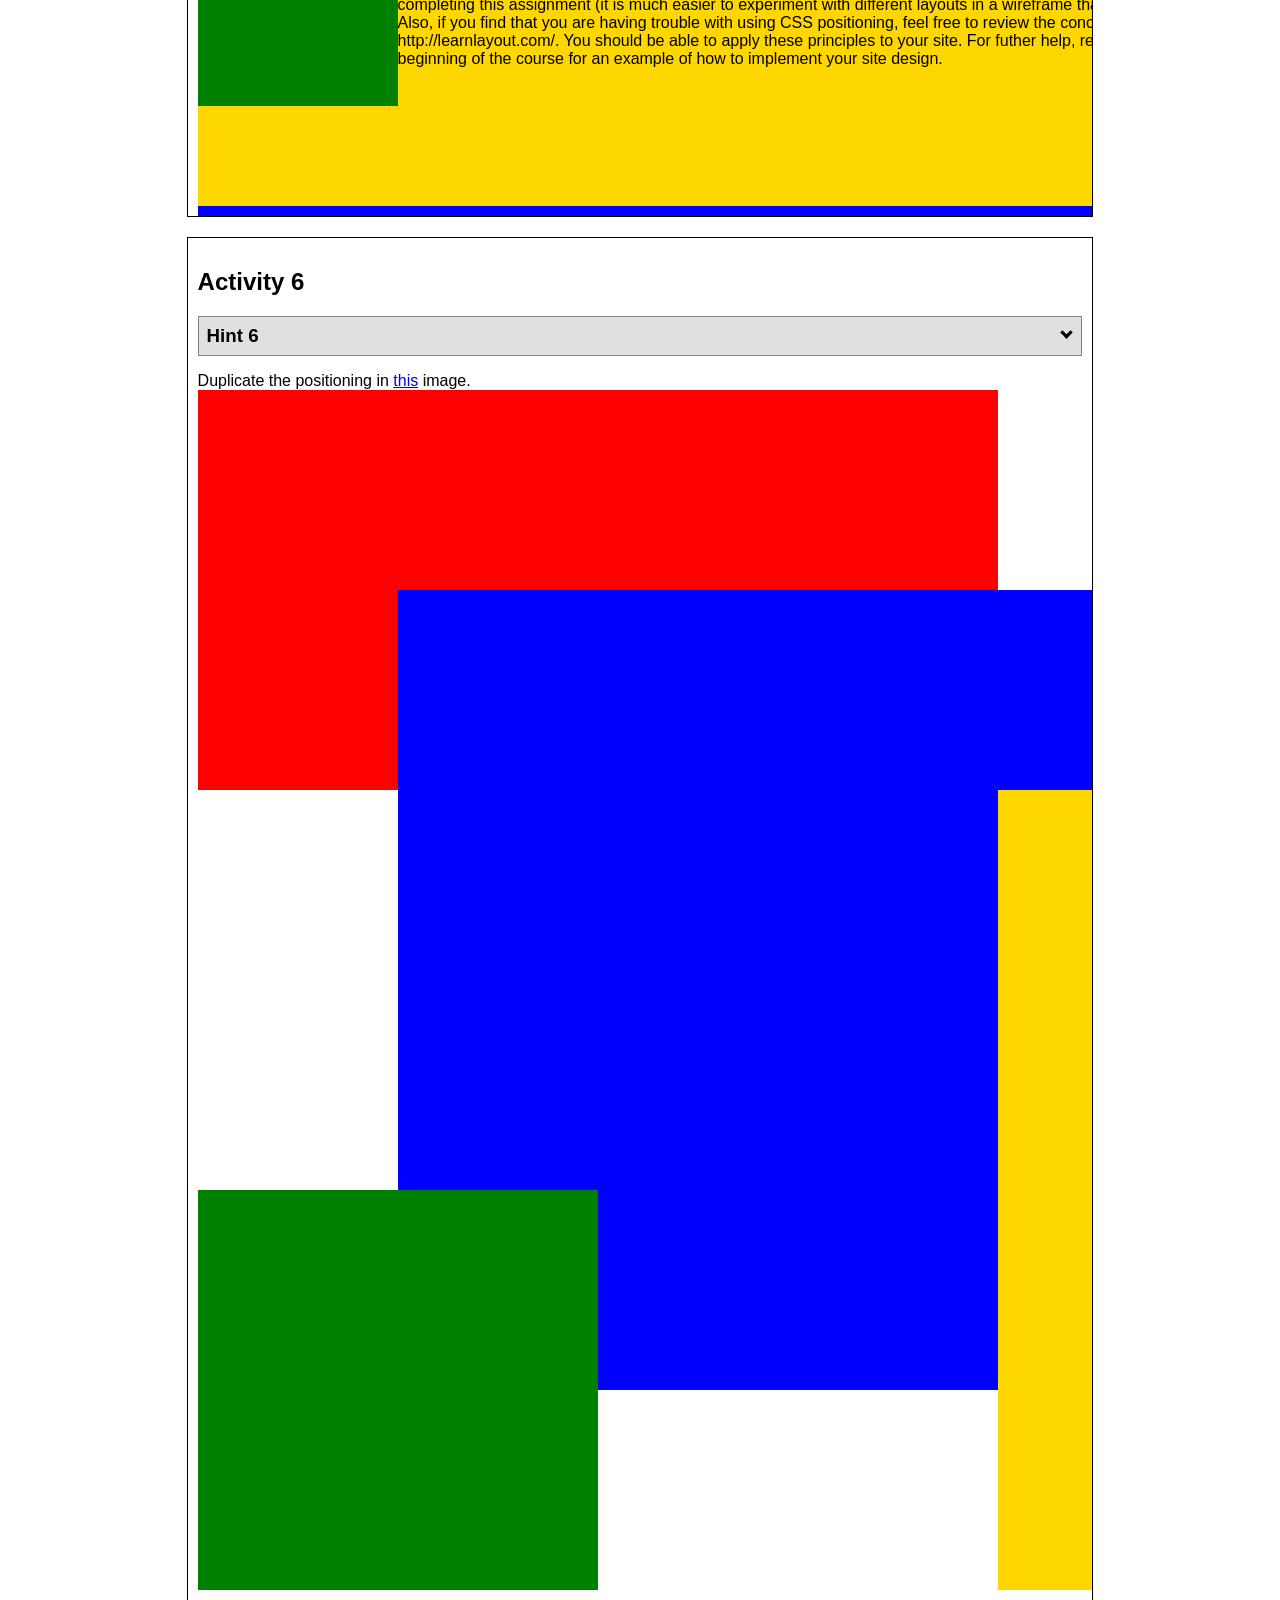
<file: ICE/positioning/positioning.html>
<!DOCTYPE html>
<html lang="en">
  <head>
    <!-- HTML - Name: positioning.html -->
    <title>Positioning Activity</title>
    <link rel="stylesheet" type="text/css" href="positionstyles.css" />
  </head>
  <body>
    <div class="activity">
      <h2>WDD 130 positioning exercises</h2>
      For each activity match make the boxes match the image by modifying the stylesheet.</div>
    <div class="activity">
      <h2>Activity 1</h2>
      <section class="hint"><input type="checkbox" ><i></i> <h3>Hint 1</h3><div><p>Use the activity instructions for the firt activity</a></p></div></section>
      <p>Follow the activity instructions to make the boxes match  <a href="images/example1.png" target="_blank">this</a> image.</p>
      <div class="content1" >
        <div class="red1" ></div>
        <div class="green1" ></div>
        <div class="green1" ></div>
        <div class="yellow1"></div>
        <div class="yellow1"></div>
        <div class="blue1"></div>
      </div>
    </div>
    <div class="activity">
      <h2>Activity 2</h2>
      <section class="hint"><input type="checkbox" > <h3>Hint 2</h3><i></i><div>
      <ul>
      <li>grid-template-columns: 50px 50px 50px 50px 50px </li></ul></div></section>
      <p>Overlap and stagger the squares like in <a href="images/example2.png" target="_blank">this</a> image.</p>
      <div class="content2" >
        <div class="red2" ></div>
        <div class="green2" ></div>
        <div class="yellow2"></div>
        <div class="blue2"></div>
      </div>
    </div>
    <div class="activity">
      <h2>Activity 3</h2>
      <section class="hint"><input type="checkbox" > <h3>Hint 3</h3><i></i><div><p>This one is going to be best solved with CSS Grid. Remember to make the boxes the right width first...then start moving them around. </p><h4>Properties used:</h4><ul><li>display:grid;</li><li>grid-template-columns:</li><li>grid-column-gap:</li>
        <li>grid-column:</li>  </ul></div></section>
      Create the 2 column layout like in <a href="images/example3.png" target="_blank">this</a>  image.
      <div class="content3" >
        <div class="red3" ></div>
        <div class="green3" ></div>
        <div class="yellow3"></div>
        <div class="blue3"></div>
      </div>
    </div>
    <div class="activity">
      <h2>Activity 4</h2>
      <section class="hint"><input type="checkbox" > <h3>Hint 4</h3><i></i><div><p>For the others we have been primarily concerned with width. For this one you will need to adjust height as well. </p><h4>Properties used:</h4><ul><li>display:grid;</li><li>grid-template-columns:</li><li>grid-row:</li></ul></div></section>
      Duplicate the positioning in <a href="images/example4.png" target="_blank">this</a> image. 
      <div class="content4" >
        <div class="red4" ></div>
        <div class="green4" ></div>
        <div class="yellow4"></div>
        <div class="blue4"></div>
      </div>
    </div>

    <div class="activity">
      <h2>Activity 5</h2>
      <section class="hint"><input type="checkbox" > <h3>Hint 5</h3><i></i><div><p>Grid is <strong>not</strong> the right way to do this.  In fact there is only one way to really do that...and that is with float. Remember that we float the thing we want the text to wrap around.  Also remember to start by making all the shapes the right size and shape.</p><h4>Properties used:</h4><ul><li>float: left;</li></ul></div></section>
      Wrap the text around the square like in <a href="images/example5.png" target="_blank">this</a> image. This is one case where Grid is NOT the right way to solve this one and will in fact make it harder if you try to use it!
      <div class="content5" >
        <div class="red5" ></div>
        <div class="green5" ></div>
        <div class="yellow5">Step 01: Continue creating the main page for your chosen web site by modifying the CSS file you created in week 9's Adding Classes and IDs to Your Website assignment. This week, you will position all of the content on your main page using the CSS positioning techniques taught in KhanAcademy. When you are done, your webpage layout should reflect what you outlined in the wireframe you designed in the assignment Your Own Site Diagram and Wireframe in week 3. <br />
          If you have changed your mind on how you want the content of your main page laid out, take an opportunity to update your wireframe before completing this assignment (it is much easier to experiment with different layouts in a wireframe than it is to do so by modifying the CSS). Also, if you find that you are having trouble with using CSS positioning, feel free to review the concepts at the learn layout site: http://learnlayout.com/. You should be able to apply these principles to your site. For futher help, refer back to the Max Design site used in the beginning of the course for an example of how to implement your site design.</div>
        <div class="blue5"></div>
      </div>
    </div>
    <div class="activity">
      <h2>Activity 6</h2>
      <section class="hint"><input type="checkbox" > <h3>Hint 6</h3><i></i><div><p>This one is all about visualizing the grid behind the layout. If you are having a hard time doing that first: all the sizes are even multiples of 100, and second here is another example with the lines drawn: <a href="images/example6-hint.png" target="_blank">example 6 with lines</a>. For this one you will find it easiest if you use px for the column width. You can also use <kbd>z-index</kbd> to control the element layering.    </p><h4>Properties used:</h4><ul><li>display:grid;</li><li>grid-template-columns:</li><li>grid-column:</li><li>grid-row:</li><li><a href="https://www.w3schools.com/cssref/pr_pos_z-index.asp" target="_blank">z-index:</a></li></ul></div></section>
      Duplicate the positioning in <a href="images/example6.png" target="_blank">this</a> image.
      <div class="content6" >
        <div class="red6" ></div>
        <div class="green6" ></div>
        <div class="yellow6"></div>
        <div class="blue6"></div>
      </div>
    </div>
  </body>
</html>
</file>
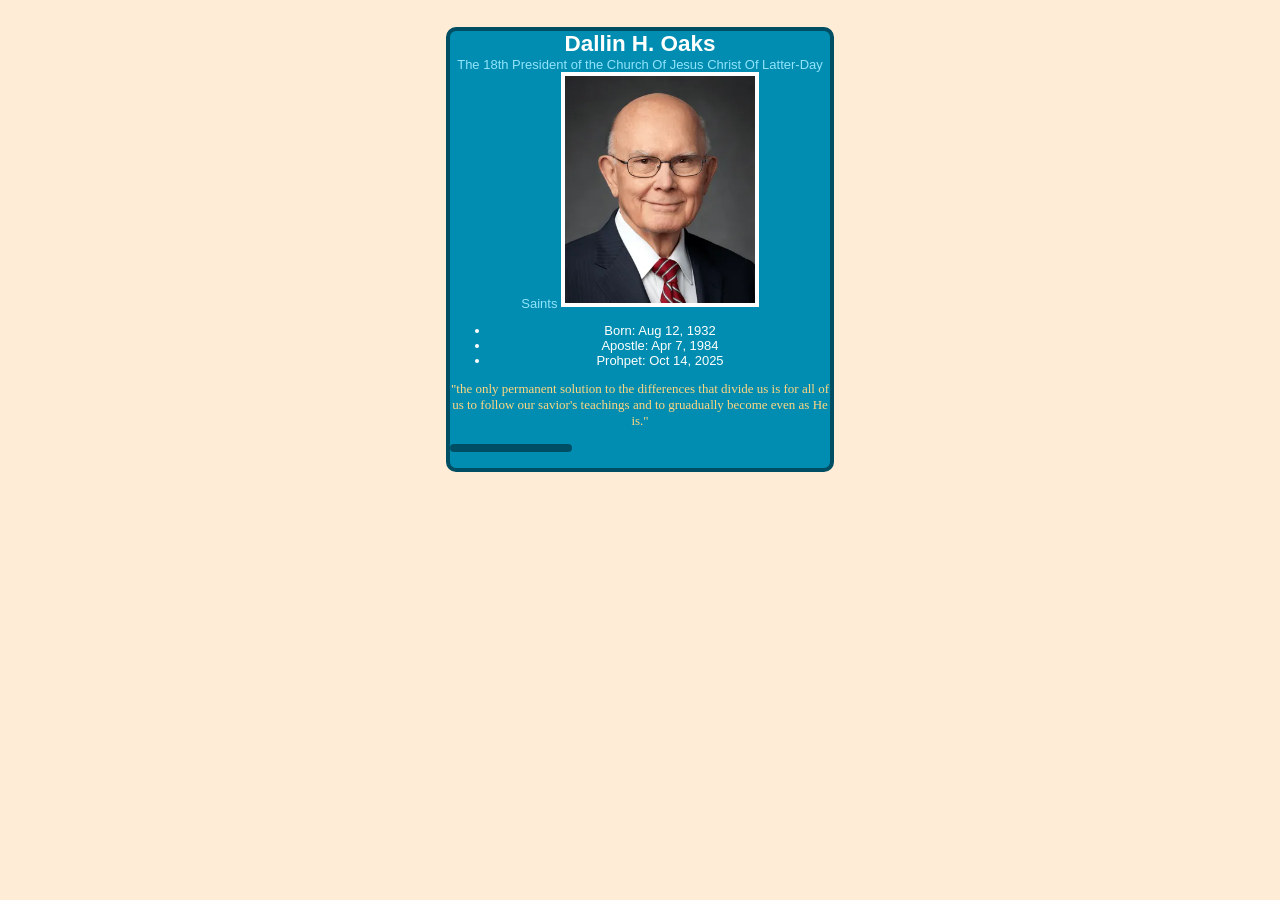
<file: ICE/prophet_cards/oaks.html>
<!DOCTYPE html>
<html lang="en">
<head>
    <meta charset="UTF-8">
    <meta name="viewport" content="width=device-width, initial-scale=1.0">
    <title>Dallin H. Oaks</title>
    <style>
        /* Insert styles here, this is called an internal stylesheet  */
        body {
            background: #FFECD7;
            display: flex;
            justify-content: center;
        }
        h3 {
            max-width: 250px;
            background: #008db1;
            flex-direction: column;
            border: 4px solid;
            max-width: 30%;
            border-color: #004e63;
            font-family: Helvetica, sans-serif;
            border-radius: 10px;
            color: #fffffe;
            text-align: center;
        }   
        img {
            margin: 1fr 1fr;
            border: 4px solid white;
            max-width: 50%;
            max-height: 50%;
            justify-self: center;
        }
        a {
            text-decoration: none;
            color: #91e4fb;
        }
        #quote {
            color: #ffd783;
            font-family: "brush script mt", "nanum brush script";
        }
        #name {
            font-size: larger;
        }
        #htitle {
            font-size: small;
            font-weight: lighter;
        }
    </style>
</head>
<body>
    <h3>
        <div id="name">Dallin H. Oaks</div>
        <div id="htitle">
            <a class='book' href="churchofjesuschrist.org" >
                The 18th President of the Church Of Jesus Christ Of Latter-Day Saints
            </a>

        <img src="images/oaks.webp" alt="oaks">

        <ul>
                        <li>Born: Aug 12, 1932</li>
                        <li>Apostle: Apr 7, 1984</li>
                        <li>Prohpet: Oct 14, 2025</li>
        </ul>
        <div id="quote">
            "the only permanent solution to the differences that divide us 
            is for all of us to follow
            our savior's teachings and to gruadually become even as He is."
        </div>
    <h3>
</body>
</html>
</file>
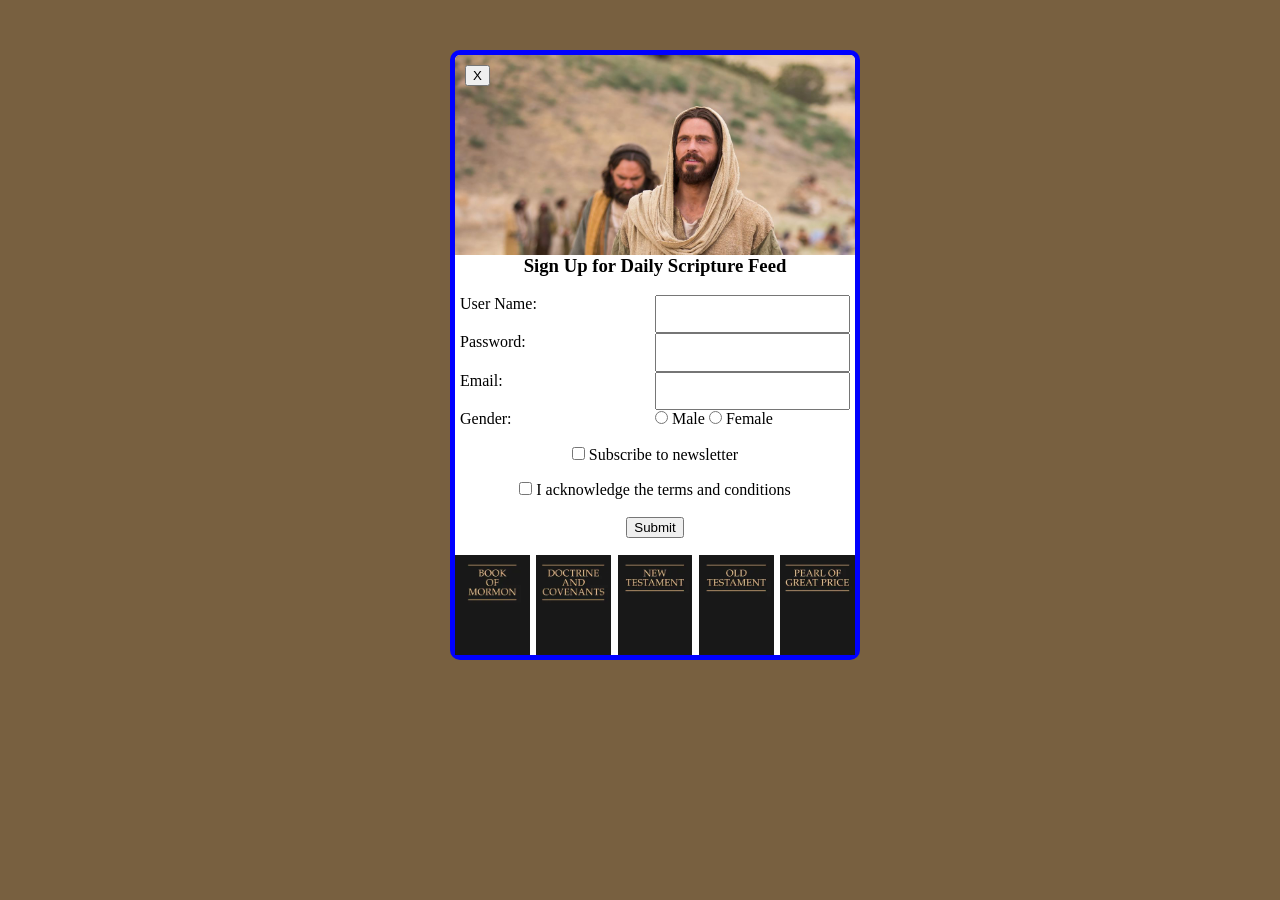
<file: ICE/signup/signup.html>
<!DOCTYPE html>
<html lang="en">

<head>
    <meta charset="UTF-8">
    <meta name="viewport" content="width=device-width, initial-scale=1.0">
    <title>Daily Feed Sign Up</title>

    <style>
        * {
            margin: 0;
        }

        body {
            background: rgb(120, 96, 64);
            display: flex;
            align-self: center;
            margin-left: 450px;
            margin-right: 450px;
        }
        #formContainer {
            margin-top: 50px;
            background-color: white;
            height:600px;
            width: 400px;
            border: solid blue 5px;
            border-radius: 10px;
            align-self: center;
            margin-left: 1fr;
            margin-right: 1fr;
        }
        #jesus {
            height: 300px;
            width: 400px;
            background-image: url(images/jesus_feeds_5000.jpeg);
            background-size: cover;
            border-radius: 5px 5px 0 0;
            padding-top: 100px;
            padding-bottom: 25px;
        }
        #myForm {
            display: grid;
            height: 300px;
            padding-left: 5px;
            padding-right: 5px;
            background-color: white;
            grid-template-columns: 1fr 1fr;
            margin-top: 100px;
        }
        h3 {
            grid-column: 1/3;
            text-align: center;
        }
        section {
            grid-column: 1/3;
            text-align: center;
        }
        #closeBtn {
            position: absolute;
            top: 65px;
            margin-left: 5px;
        }
        #scrip {
            display: flex;
            justify-content: space-between;
        }
        #scrip img {
            height: 100px;
            object-fit: cover;
        }
    </style>




</head>

<body>
    <div id="formContainer">
        <div id="jesus">
        <form id="myForm">
            <h3>Sign Up for Daily Scripture Feed</h3>
            <button type="button" id="closeBtn">X</button>
            <label for="username">User Name:</label>
            <input type="text" id="username" name="username" required>

            <label for="password">Password:</label>
            <input type="password" id="password" name="password" required>

            <label for="email">Email:</label>
            <input type="email" id="email" name="email" required>

            <label>Gender:</label>
            <div>
                <input type="radio" id="male" name="gender" value="male" required>
                <label for="male">Male</label>
                <input type="radio" id="female" name="gender" value="female" required>
                <label for="female">Female</label>
            </div>

            <section>
                <input type="checkbox" id="newsletter" name="newsletter">
                <label for="newsletter">Subscribe to newsletter</label>
            </section>

            <section>
                <input type="checkbox" id="conditions" name="conditions" required>
                <label for="conditions">I acknowledge the terms and conditions</label>
            </section>

            <section>
                <button type="submit">Submit</button>
            </section>
        </form>
        <div id="scrip">
        <img src="images/book_of_mormon.webp">
        <img src="images/doctrine_and_covenants.webp">
        <img src="images/new_testament.webp">
        <img src="images/old_testament.webp">
        <img src="images/pearl_of_great_price.webp">
        </div>
    </div>

    <div id="output"></div>

    <script>
        // Here is some Javascript to start looking forward to wdd131
        document.getElementById("closeBtn").addEventListener("click", function () {
            document.getElementById("formContainer").style.display = "none";
         });
        const form = document.getElementById('myForm');
        const output = document.getElementById('output');

        form.addEventListener('submit', function (event) {
            event.preventDefault(); // Stop form from actually submitting

            const formData = new FormData(form);
            const entries = [];

            for (const [key, value] of formData.entries()) {
                if (key == "password") {
                    entries.push(`<strong>${key}</strong>: ${value} (you should probably encrypt the password)`);
                } else {
                    entries.push(`<strong>${key}</strong>: ${value}`);
                }
            }

            output.innerHTML = `
            <br>  
            <h3>Here is the data that would be sent to the server:</h3>
            <ul>
                ${entries.map(item => `<li>${item}</li>`).join('')}
            </ul>
            `;
                });
    </script>

</body>

</html>
</file>
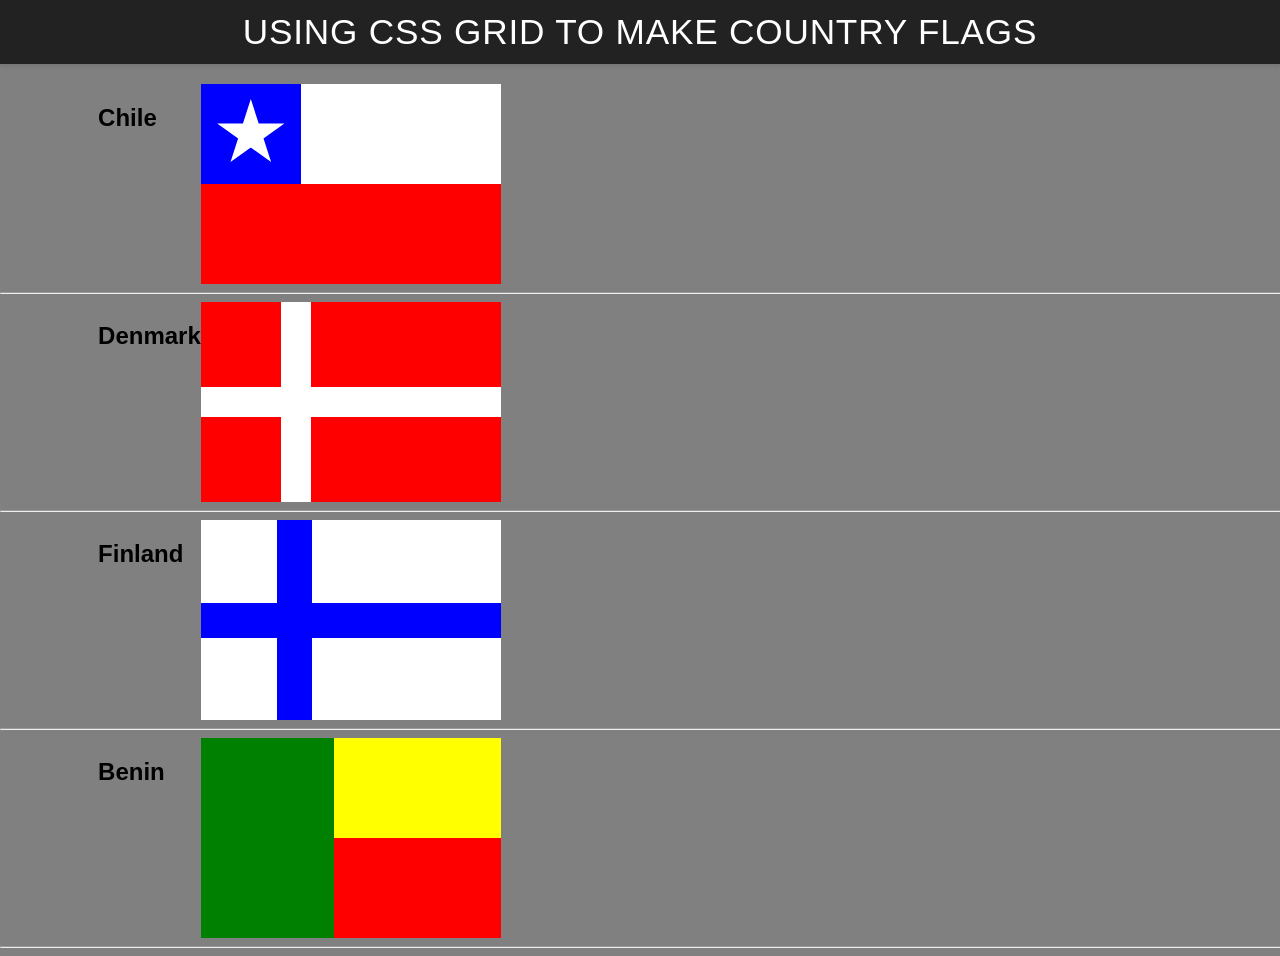
<file: ICE/grid_flags/grid_flags/flags.html>
<!DOCTYPE html>
<html lang="en">

<head>
    <meta charset="UTF-8">
    <meta name="viewport" content="width=device-width, initial-scale=1.0">
    <title>Flag</title>
    <style>
        body {
            margin: 0;
            font-family: 'Helvetica Neue', sans-serif;
            background-color: gray;
        }

        header {
            background-color: #222;
            color: #fff;
            padding: 0.75rem 1.5rem;
            display: flex;
            align-items: center;
            justify-content: center;
            font-size: 1.1rem;
            letter-spacing: 0.05rem;
            text-transform: uppercase;
            box-shadow: 0 2px 4px rgba(0, 0, 0, 0.1);
        }

        header h1 {
            margin: 0;
            font-weight: 400;
        }
        main {
            display: grid;
            grid-template-columns: .1fr .1fr 1fr .1fr;
            margin-top: 20px;
        }
        hr {
            width: 100%;
            grid-column: 1 / 5;
        }
        h2 {
            grid-column: 2/3;
        }

        #blue {
            background: blue;
            grid-column: 1 / 2;
            display: grid;
            align-items: center;
            justify-items: center;
        }

        #white {
            background: white;
            grid-column: 2 / 4;
        }

        #red {
            background: red;
            grid-column: 1 / 4;
        }

        #chile {
            display: grid;
            grid-template-columns: 1fr 1fr 1fr;
            grid-template-rows: 1fr 1fr;
            height: 200px;
            width: 300px;
        }

        .star {
            width: 70px;
            aspect-ratio: 1;
            background: white;
            clip-path: polygon(50% 0, 79% 90%, 2% 35%, 98% 35%, 21% 90%);
        }
        #denmark {
            display: grid;
            width: 300px;
            height: 200px;
            grid-template-columns: 1fr 1fr 1fr;
            grid-template-rows: 1fr 1fr;
            gap: 30px;
            background-color: white;
        }
        #dred1 {
            background-color:red;
            grid-column: 1/2;
        }
        #dred2 {
            background-color:red;
            grid-column: 2/4;
        }
        #dred3 {
            background-color:red;
            grid-column: 1/2;
            grid-row: 2/3;
        }
        #dred4 {
            background-color:red;
            grid-column: 2/4;
            grid-row: 2/3;
        }
        #finland{
            display: grid;
            width: 300px;
            height: 200px;
            grid-template-columns: 1fr 1fr 1fr;
            grid-template-rows: 1fr 1fr;
            gap: 35px;
            background-color: blue;
        }
        #fwhite1 {
            background-color: white;
            grid-column: 1/2;
        }
        #fwhite2 {
            background-color: white;
            grid-column: 2/4;
        }
        #fwhite3 {
            background-color: white;
            grid-column: 1/2;
        }
        #fwhite4 {
            background-color: white;
            grid-column: 2/4;
        }
        #benin {
            display: grid;
            width: 300px;
            height: 200px;
            grid-template-columns: 1fr 1.25fr;
            grid-template-rows: 1fr 1fr;
        }
        #bgreen {
            background-color: green;
            grid-column: 1/2;
            grid-row: 1/3;
        }
        #byellow {
            background-color: yellow;
            grid-column: 2/3;
        }
        #bred {
            background-color: red;
            grid-column: 2/3;
        }
    </style>
</head>

<body>
    <header>
        <h1>Using CSS Grid to make Country Flags</h1>
    </header>
    <main>
        <h2>Chile</h2>
        <div id="chile">
            <div id="blue">
                <div class="star"></div>
            </div>
            <div id="white"></div>
            <div id="red"></div>
        </div>
        <hr>

        <h2>Denmark</h2>
        <div id="denmark">
            <div id="dred1"></div>
            <div id="dred2"></div>
            <div id="dred3"></div>
            <div id="dred4"></div>
        </div>
        <hr>

        <h2>Finland</h2>
        <div id="finland">
            <div id="fwhite1"></div>
            <div id="fwhite2"></div>
            <div id="fwhite3"></div>
            <div id="fwhite4"></div>
        </div>
        <hr>

        <h2>Benin</h2>
        <div id="benin">
            <div id="bgreen"></div>
            <div id="byellow"></div>
            <div id="bred"></div>
        </div>
        <hr>
    </main>
</body>

</html>
</file>
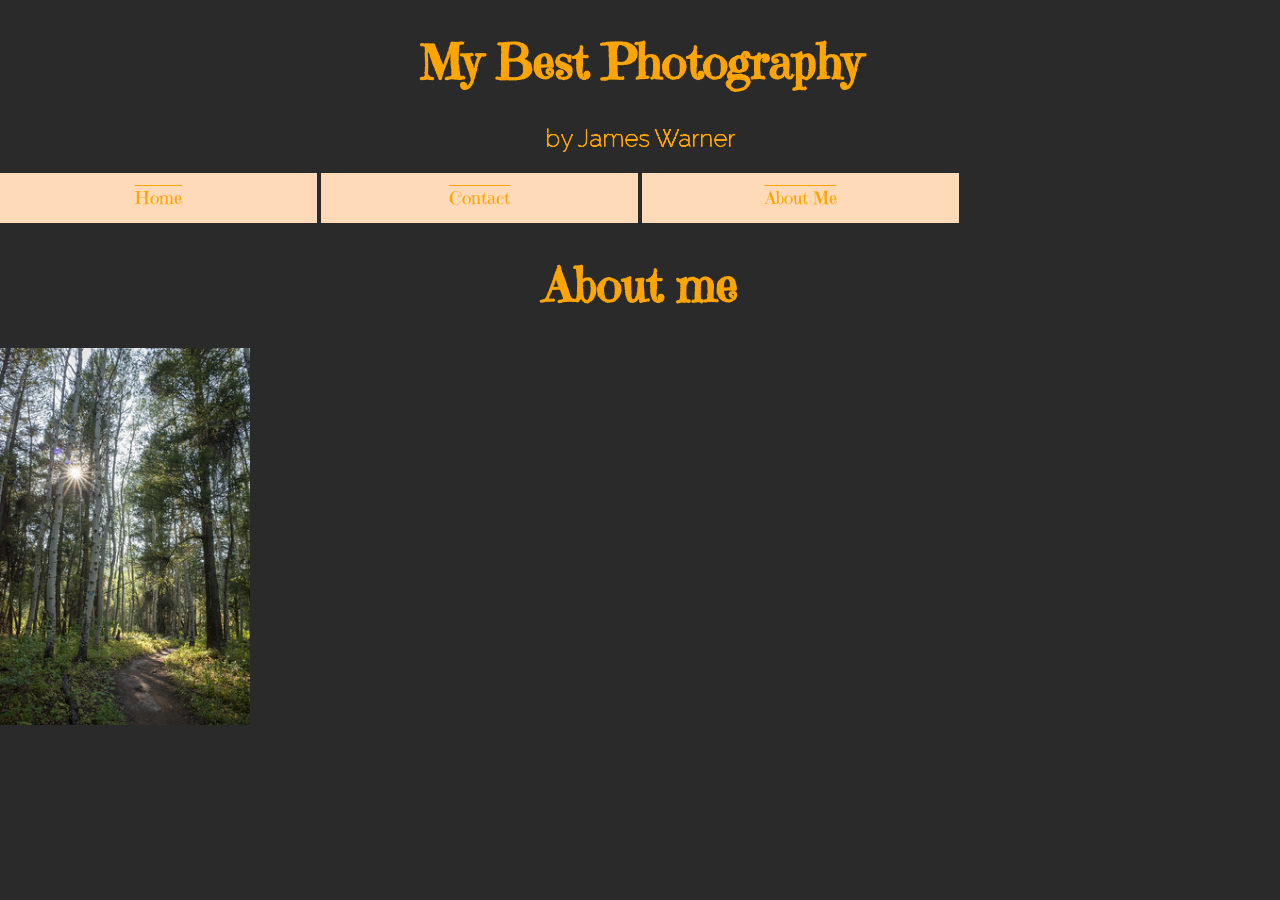
<file: ICE/portfolio-starter-code/html/about-me.html>
<!DOCTYPE html>
<html lang="en">
<head>
    <meta charset="UTF-8">
    <meta name="viewport" content="width=device-width, initial-scale=1.0">
    <title>About Me</title>
    <link rel="stylesheet" href="../css/index.css"/>
</head>
<body>
    <header>
        <h1>My Best Photography</h1>
        <h2>by James Warner</h2>
    </header>
    <nav>
        <a href="../index.html">Home</a>
        <a href="contact.html">Contact</a>
        <a href="#">About Me</a>
    </nav>
    <h1>About me</h1>
    <img src="../images/img1.jpg" alt="a nice looking tree">
</body>
</html>
</file>
<file: Portal/index.css>
body {
   font-family: Verdana, Geneva, Tahoma, sans-serif;
   background-color: rgb(247, 205, 168);
}
nav a {
text-align: center;
text-decoration: none;
padding: 125px;
}
nav a:hover {
    color: black;
    font-weight: bolder;
}
footer {
    font-size: 9px;
    font-weight: lighter;
    font-style: italic;
}
#imgs {
    display: grid;
    grid-template-columns: 1fr 1fr;
    row-gap: 10px;
}
img {
    height: 350px;
    width: 600px;
    background-color: blueviolet;
    border: rgb(249, 112, 0) solid 5px;
    border-radius: 5%;
    justify-self: center;
    object-fit: cover;
}
header {
    text-align: center;
}
</file>
<file: ICE/portfolio-starter-code/css/index.css>
/* Add your CSS here to style the photography portfolio*/

/* Go here to get fonts: https://fonts.google.com/*/
/* Select a font, and copy it's @import statement. Paste at the top of this file.*/
@import url('https://fonts.googleapis.com/css2?family=Comforter&family=Diplomata&family=Emilys+Candy&family=Leckerli+One&display=swap');
@import url('https://fonts.googleapis.com/css2?family=Comforter&family=Diplomata&family=Emilys+Candy&family=Leckerli+One&family=Raleway+Dots&display=swap');

h1 {
    font-family:"Emilys Candy", serif;
    font-size: 3em;
    text-align: center;
    color: orange;
}

h2 {
    font-family:"Raleway Dots", sans-serif;
    text-align: center;
    color: orange;
}

nav {
    display: grid;
    grid-template-columns: 1fr 1fr 1fr 1fr;
    gap: 4px;
    height: 50px;
    margin-bottom: 1%;
}

nav a {
    font-family:"Emilys Candy", serif;
    font-size: large;
    text-align: center;
    color: orange;
    text-decoration: overline;
    line-height: 50px;
    background-color: peachpuff;
}

nav a:hover {
    font-weight: bolder;
}

/* Flexbox cheat sheet: https://flexbox.malven.co/*/
#img-container {
    display: flex;
    flex-direction: column;
    max-height: 1000px;
    flex-wrap: wrap-reverse;
    margin-right: 0%;
    margin-left: 0%;
    gap: 8px;
}

img {
    max-width: 250px;
}

body {
    margin: 0;
    background-color: rgb(42, 42, 42);
}
</file>
<file: ICE/Styles/boxmodel.css>
h1 {
    border-width: 5px;
    border-style: ;
    border-radius: 50px;
    padding: 20px;
    margin-left: 30%;
    margin-right: 30%;
}

/*lowest list & specificity, wil not apply*/
p {
color: blue;
}


/* id descriper, most specific, will apply */
#goongaga {
    color: red;
}
/*highest list, least specific, will apply to all but goongaga*/
p{
    color: purple;
}

/* this is class selector, has medium specifificiity, sometimes applies */
.wow {
    color: goldenrod;
}
/* combinator selectors, medium specificity,specificity scores add up,
 but higher than just class, sometimes applies*/
p.wow {
    color: yellowgreen;
}
/* decendansy selector, grab all p tags in div*/
div p.wow {
    color: aquamarine;
}
</file>
<file: ICE/positioning/positionstyles.css>
/* CSS - Name: "positionstyles.css" */
/* Activity 1 styles */
.content1 {
  /* This is the parent of the activity 1 boxes. */
  display: grid;
  grid-template-columns: 1fr 1fr;
  grid-template-rows: 1fr 1fr 1fr 1fr;
  gap: 40px;
}
.red1 { 
  width: 100%; 
  height: 100%; 
  background-color: red; 
  grid-column: 1/3;
} 
.green1 {
  width: 200px; 
  height: 200px; 
  background-color: green; 
  justify-self: center;
} 
.yellow1 {
  width: 200px; 
  height: 200px; 
  background-color: gold; 
  justify-self: center;
} 
.blue1 {
  width: 100%; 
  height: 100%; 
  background-color: blue; 
  grid-column: 1/3;
} 
/* Activity 2 styles */ 
.content2 {
  /* This is the parent of the activity 2 boxes. */
  display: grid;
  grid-template-columns: 50px 50px 50px 50px 50px ;
  grid-template-rows: 50px 50px 50px 50px 50px ;
}
.red2 {
  width: 100%; 
  height: 100%; 
  background-color: red; 
  grid-column: 1/3;
  grid-row: 1/3;
} 
.green2 { 
  width: 100%; 
  height: 100%; 
  background-color: green; 
  grid-column: 2/4;
  grid-row: 2/4;
} 
.yellow2 {
  width: 100%; 
  height: 100%; 
  background-color: gold; 
  grid-column: 3/5;
  grid-row: 3/5;
} 
.blue2 {
  width: 100%; 
  height: 100%; 
  background-color: blue; 
  grid-column: 4/6;
  grid-row: 4/6;
} 
/* Activity 3 styles */ 
.content3 {
  /* This is the parent of the activity 3 boxes. */
  display: grid;
  grid-template-columns: 1fr 1fr;
  grid-row: 1fr 1fr 1fr;
}
.red3 {
  width: 100%; 
  height: 100px; 
  background-color: red; 
  grid-column: 1/3;
} 
.green3 {
  width: 550px; 
  height: 150px; 
  background-color: green;
  grid-column: 1/2;
  grid-row: 2/3;
} 
.yellow3 {
  width: 550px; 
  height: 150px; 
  background-color: gold; 
  grid-column: 2/3;
  grid-row: 2/3;
  justify-self: right;
} 
.blue3 {
  width: 100%;
  height: 100px; 
  background-color: blue; 
  grid-column: 1/3;
} 
/* Activity 4 styles */ 
.content4 {
  /* This is the parent of the activity 4 boxes. */
  display: grid;
  height: 400px;
  grid-template-columns: 1fr 1fr;
  grid-template-rows: 1fr 1fr 1fr;
}
.red4 {
  width: 100%; 
  height: 100%; 
  background-color: red; 
  grid-column: 1/2;
  grid-row: 1/4;
} 
.green4 {
  width: 100%; 
  height: 100%; 
  background-color: green; 
  grid-column: 2/3;
  grid-row: 1/2;
} 
.yellow4 {
  width: 100%; 
  height: 100%; 
  background-color: gold; 
  grid-column: 2/3;
  grid-row: 2/3;
} 
.blue4 {
  width: 100%; 
  height: 100%; 
  background-color: blue; 
  grid-column: 2/3;
  grid-row: 3/4;
} 
/* Activity 5 styles */ 
.content5 {
  /* This is the parent of the activity 5 boxes. */
  height: 400px;
  float: left;
}
.red5 { 
  width: 1200px; 
  height: 100px; 
  background-color: red; 
} 
.green5 { 
  width: 200px; 
  height: 200px; 
  background-color: green; 
  float: left;
} 
.yellow5 {
  width: 1200px; 
  height: 300px; 
  background-color: gold; 

} 
.blue5 {
  width: 1200px; 
  height: 100px; 
  background-color: blue; 
} 
/* Activity 6 styles */ 
.content6 {
  /* This is the parent of the activity 6 boxes. */
  display: grid;
  grid-template-columns: repeat(6, 200px);
  grid-template-rows: repeat(6, 200px);
}
.red6 {
  width: 100%; 
  height: 100%; 
  background-color: red; 
  grid-column: 1/5;
  grid-row: 1/3;
} 
.green6 {
  width: 100%; 
  height: 100%; 
  background-color: blue; 
  grid-column: 2/6;
  grid-row: 2/6;
} 
.yellow6 {
  width: 100%; 
  height: 100%; 
  background-color: gold; 
  grid-column: 5/7;
  grid-row: 3/7;
} 
.blue6 {
  width: 100%; 
  height: 100%; 
  background-color: green; 
  grid-column: 1/3;
  grid-row: 5/7;
} 


/* Do not make any changes below here */
.activity {
  width: 70%; 
  margin: 20px auto; 
  font-family: Arial, sans-serif; 
  border: 1px solid black; 
  padding: 10px; 
  clear:both; 
  overflow: auto;
} 

.hint {
  border: 1px solid grey;
  background: #e0e0e0;
  padding: .5em;
  position: relative;
  margin: 1em 0;
}
.hint h3 {
  margin: 0;
}
.hint:hover {
  background: #d0d0d0;
}
.hint > div {
  display: none;
}

.hint input[type=checkbox] {
  position: absolute;
  width: 100%;
  height: 100%;
  opacity: 0;
  z-index: 1;
  cursor: pointer;
}

.hint input[type=checkbox]:checked ~ div {
  display: block;
}

.hint i {
  position: absolute;
  transform: translate(-6px, 0);
  margin-top: 16px;
  right: 10px;
  top: -3px;
}
.hint i:before, .hint i:after {
  content: "";
  position: absolute;
  background-color: black;
  width: 3px;
  height: 9px;
}
.hint i:before {
  transform: translate(2px, 0) rotate(45deg);
}
.hint i:after {
  transform: translate(-2px, 0) rotate(-45deg);
}

.hint input[type=checkbox]:checked ~ i:before {
  transform: translate(-2px, 0) rotate(45deg);
}
.hint input[type=checkbox]:checked ~ i:after {
  transform: translate(2px, 0) rotate(-45deg);
}
.hint a {
  position: relative;
  z-index: 1;
}
</file>
